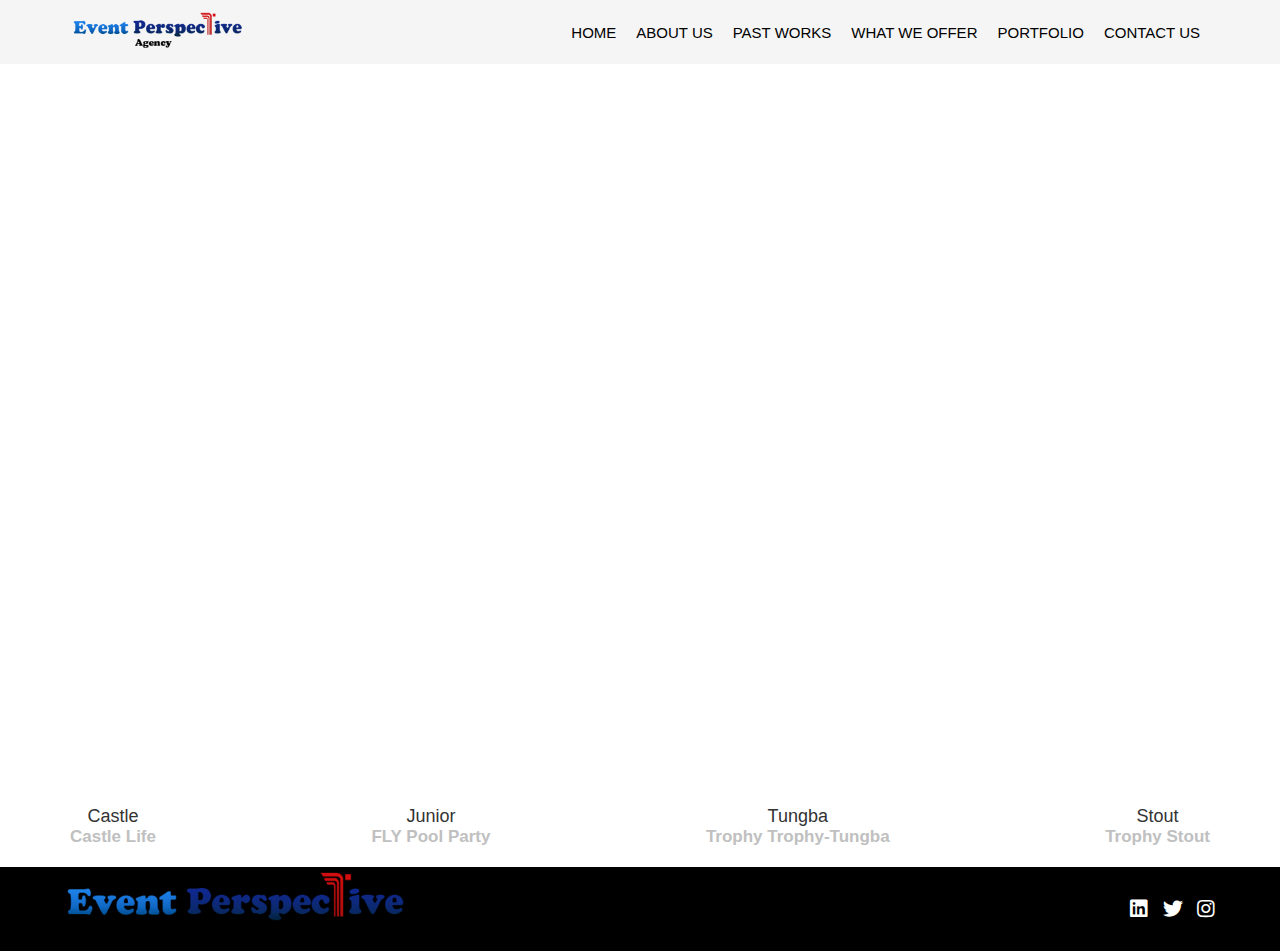
<file: index.html>
<!DOCTYPE html>
<html lang="en">
<head>
    <meta charset="UTF-8">
    <meta name="viewport" content="width=device-width, initial-scale=1.0">
    <title>Home</title>
    <link rel="stylesheet" href="style.css">
    <!-- <link rel="stylesheet" href="https://cdnjs.cloudflare.com/ajax/libs/font-awesome/6.5.1/css/all.min.css" integrity="sha512-DTOQO9RWCH3ppGqcWaEA1BIZOC6xxalwEsw9c2QQeAIftl+Vegovlnee1c9QX4TctnWMn13TZye+giMm8e2LwA==" crossorigin="anonymous" referrerpolicy="no-referrer" /> -->
    <link rel="stylesheet" href="https://cdnjs.cloudflare.com/ajax/libs/font-awesome/5.15.4/css/all.min.css" integrity="sha512-...your-sha-hashes-here..." crossorigin="anonymous" />
</head>
<body>
    <div class="cotainer">

        <div class="navbars">
            <nav>
                <div class="logo">
                    <img src="images/Picture1.png" alt="" height="40">
                </div>
                <div class="nav-links">
                    <ul>
                        <li><a href="index.html">Home</a></li>
                        <li><a href="about-us.html">About Us</a></li>
                        <li><a href="past-works.html">Past Works</a></li>
                        <li><a href="what-we-offer.html">WHAT WE OFFER</a></li>
                        <li><a href="portfolio.html">Portfolio</a></li>
                        <li><a href="contact-us.html">Contact Us</a></li>
                    </ul>
                </div>
            </nav>
        </div>

        <!-- <div class="hero-section">
            <div class="hero-section-text">
                <p>Girl on fire</p>
                <h1>SUPER KOMANDO</h1>
                <button>View work</button>
            </div>
    
            <video autoplay loop  muted>
                <source src="./video/pexels-2022395.mp4" type="">
            </video>
        </div> -->

        <div class="hero-section">
            <div class="video-container">
                <video id="hero-video" autoplay loop muted>
                    <source src="" type="video/mp4">
                    <!-- <source src="./video/TROPHY STOUT CAN 2MIN.mp4" type="video/mp4"> -->
                </video>
            </div>
            <div class="hero-section-text">
                <p id="hero-subtitle"></p>
                <h1 id="hero-title"></h1>
                <!-- <a id="view-work" href=""><i class="fab fa-arrow-right"></i></a>
                <i class="fa-solid fa-arrow-right"></i> -->
            </div>
        </div>
        
        <div class="links-to-videos">
            <div class="video1">
                <a href="" onclick="changeVideo(0); return false;">Castle</a>
                <p class="company-name">Castle Life</p>
            </div>
            <div class="video1">
                <a href="" onclick="changeVideo(1); return false;">Junior</a>
                <p class="company-name">FLY Pool Party</p>
            </div>
            <div class="video1">
                <a href="" onclick="changeVideo(2); return false;">Tungba</a>
                <p class="company-name">Trophy Trophy-Tungba</p>
            </div>
            <div class="video1">
                <a href="" onclick="changeVideo(3); return false;">Stout</a>
                <p class="company-name">Trophy Stout</p>
            </div>
            <!-- <div class="video1">
                <a href="" onclick="changeVideo(4); return false;">Events</a>
                <p class="company-name">Event PERSPECTIVE report</p>
            </div> -->
        </div>
        

        <footer>
            <div class="logo">
                <img src="images/Picture1.png" alt="" height="80">
            </div>

            <div class="socials">
                <a href=""> <i class="fab fa-linkedin"></i></a>
                <a href=""> <i class="fab fa-twitter"></i></a>
                <a href=""> <i class="fab fa-instagram"></i></a>
            </div>
        </footer>

        <script>
            let videoPaths = [
                'https://res.cloudinary.com/dzu08nb5x/video/upload/v1712803546/CASTLE_LITE_VIDEO_u5ax1g.mp4',
                'https://res.cloudinary.com/dzu08nb5x/video/upload/v1712805962/FLYING_FISH_POOL_PARTY_fcldfd.mp4',
                'https://res.cloudinary.com/dzu08nb5x/video/upload/v1712805134/TUGBA_TROPHY_CLIP_teqwap.mp4',
                'https://res.cloudinary.com/dzu08nb5x/video/upload/v1712803582/TROPHY_VIDEO_mpapyp.mp4',
                // 'https://res.cloudinary.com/dzu08nb5x/video/upload/v1712806161/AMAZING_GOLDEN_PENNY_quk7hb.mp4',
                // './video/castle lite .mp4',
                // './video/Flying Fish FLY Pool Party New.mp4',
                // './video/3MINUTES TROPHY-TUNGBA.mp4',
                // './video/TROPHY STOUT CAN 2MIN.mp4',
                // './video/EVENT PERSPECTIVE AMAIZING VIDEO REPORT.mp4',
            ];

            // // let currentVideoIndex = 0;
            // // let videoElement = document.getElementById('hero-video');

            let heroTitle = document.getElementById('hero-title');
            let heroSubTitle = document.getElementById('hero-subtitle');

            // // Function to switch to the next video
            // function switchVideo() {
            //     // Set the video source
            //     videoElement.src = videoPaths[currentVideoIndex];
            //     // Increment video index
            //     currentVideoIndex = (currentVideoIndex + 1) % videoPaths.length;

            //     if (currentVideoIndex == 1) {
            //         heroTitle.innerHTML = 'Castle Life'
            //     }
            //     else if (currentVideoIndex == 2) {
            //         heroTitle.innerHTML = 'Flying Fish Pool Party'
            //     }
            //     else if (currentVideoIndex == 3) {
            //         heroTitle.innerHTML = 'Trophy-Tungba'
            //     }
            //     else if (currentVideoIndex == 4) {
            //         heroTitle.innerHTML = 'Trophy Stout'
            //     }
            //     else {
            //         heroTitle.innerHTML = 'Event report'
            //     }
            // }

            // // Initial call to switchVideo function
            // switchVideo();

            // // Set interval to switch video every 10 seconds (10000 milliseconds)
            // setInterval(switchVideo, 10000);




            var currentVideoIndex = 0;
            var videoElement = document.getElementById('hero-video');
            let viewWork = document.getElementById('view-work');

            function switchAndPlayVideo(index) {
                videoElement.src = videoPaths[index];
                currentVideoIndex = index;
                videoElement.play();
                // if (currentVideoIndex == 0) {
                //     heroSubTitle.innerHTML = 'Castle';
                //     viewWork.href = 'work-one.html'
                //     heroTitle.innerHTML = 'Castle Life'
                // }
                // else if (currentVideoIndex == 1) {
                //     heroSubTitle.innerHTML = 'Flying Fisher';
                //     heroTitle.innerHTML = 'Flying Fish Pool Party'
                //     viewWork.href = 'work-two.html'
                // }
                // else if (currentVideoIndex == 2) {
                //     heroSubTitle.innerHTML = 'Trophy'
                //     heroTitle.innerHTML = 'Trophy-Tungba'
                //     viewWork.href = 'work-three.html'
                // }
                // else if (currentVideoIndex == 3) {
                //     heroSubTitle.innerHTML = 'Trophy Stouts'
                //     heroTitle.innerHTML = 'Trophy Stout'
                //     viewWork.href = 'work-four.html'
                // }
                // else if (currentVideoIndex == 4){
                //     heroSubTitle.innerHTML = 'Event Report'
                //     heroTitle.innerHTML = 'Event report'
                //     viewWork.href = 'work-five.html'
                // }
            }

            // Initial call to switchAndPlayVideo function
            switchAndPlayVideo(currentVideoIndex);

            // Set interval to switch video every 10 seconds (10000 milliseconds)
            setInterval(function() {
                var nextIndex = (currentVideoIndex + 1) % videoPaths.length;
                switchAndPlayVideo(nextIndex);
            }, 10000);

            // Function to change video when a link is clicked
            function changeVideo(index) {
                switchAndPlayVideo(index);
            }
        </script>
</body>
</html>
</file>
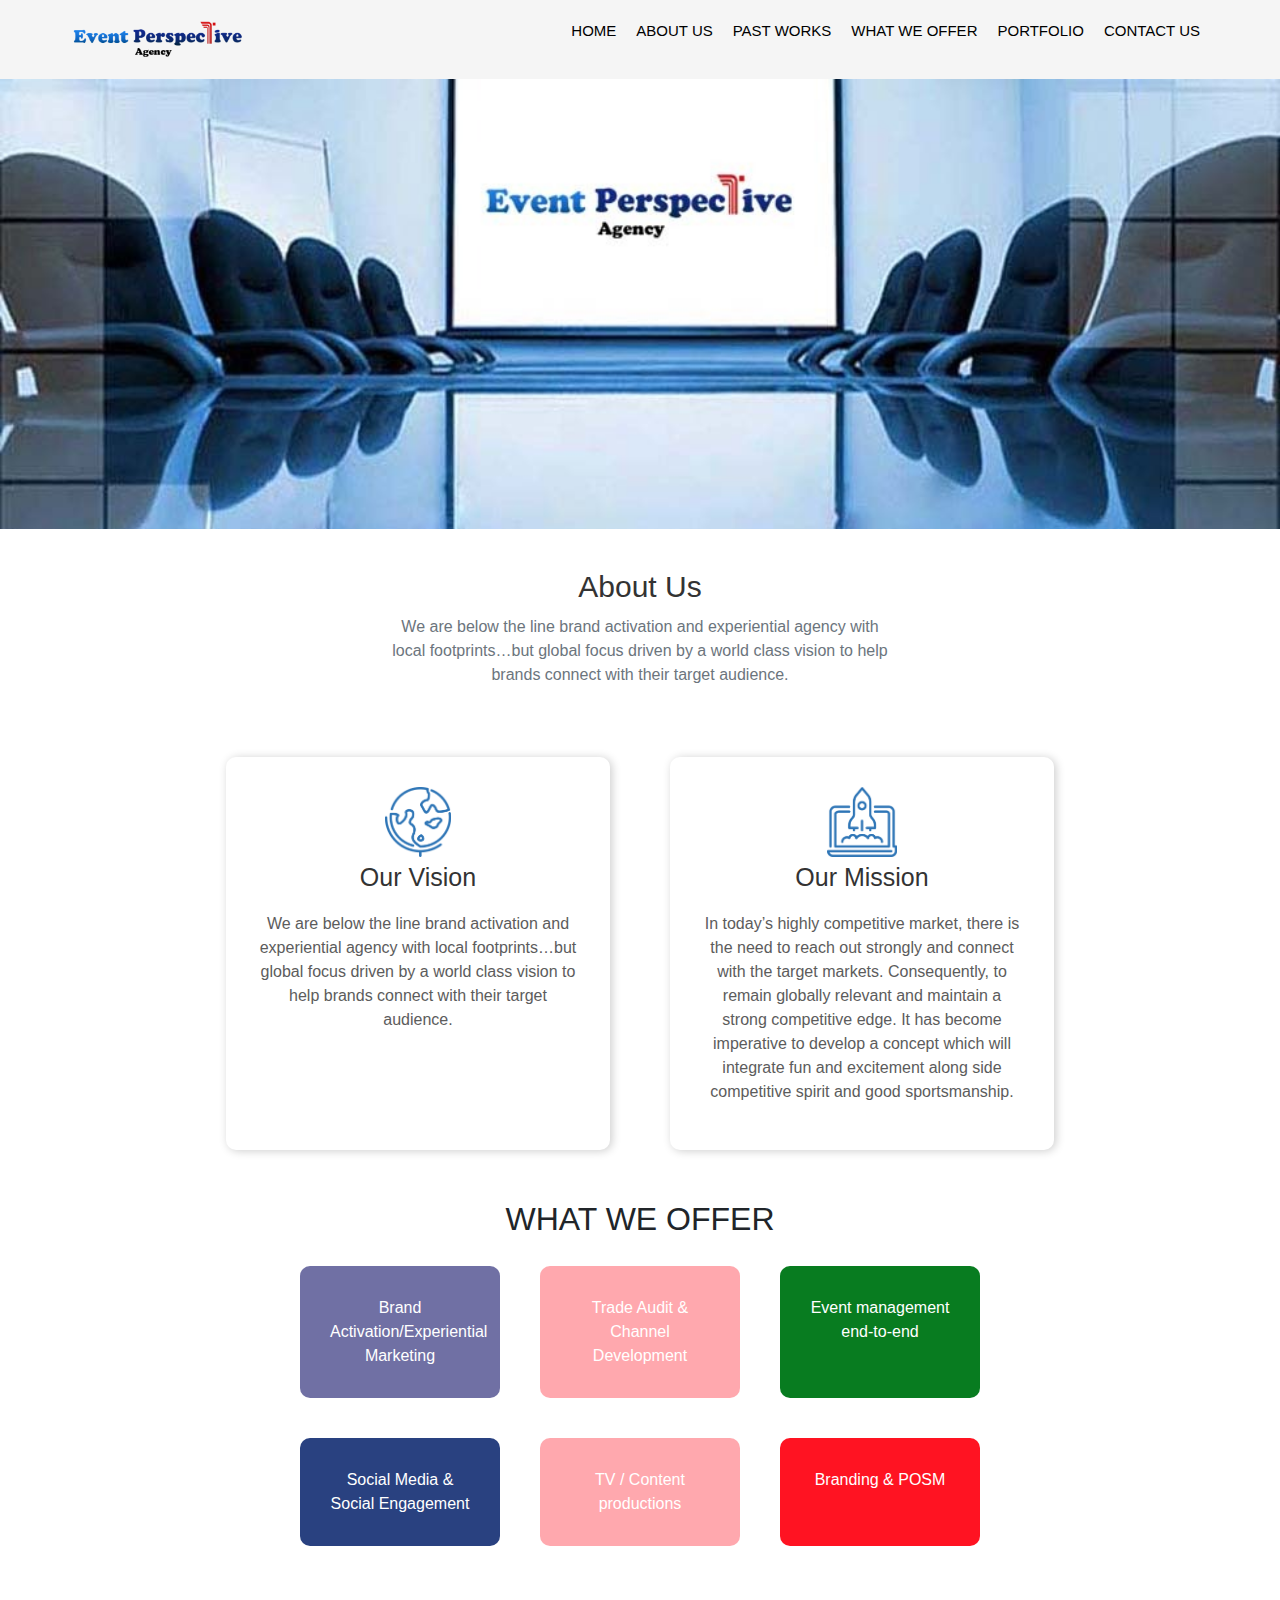
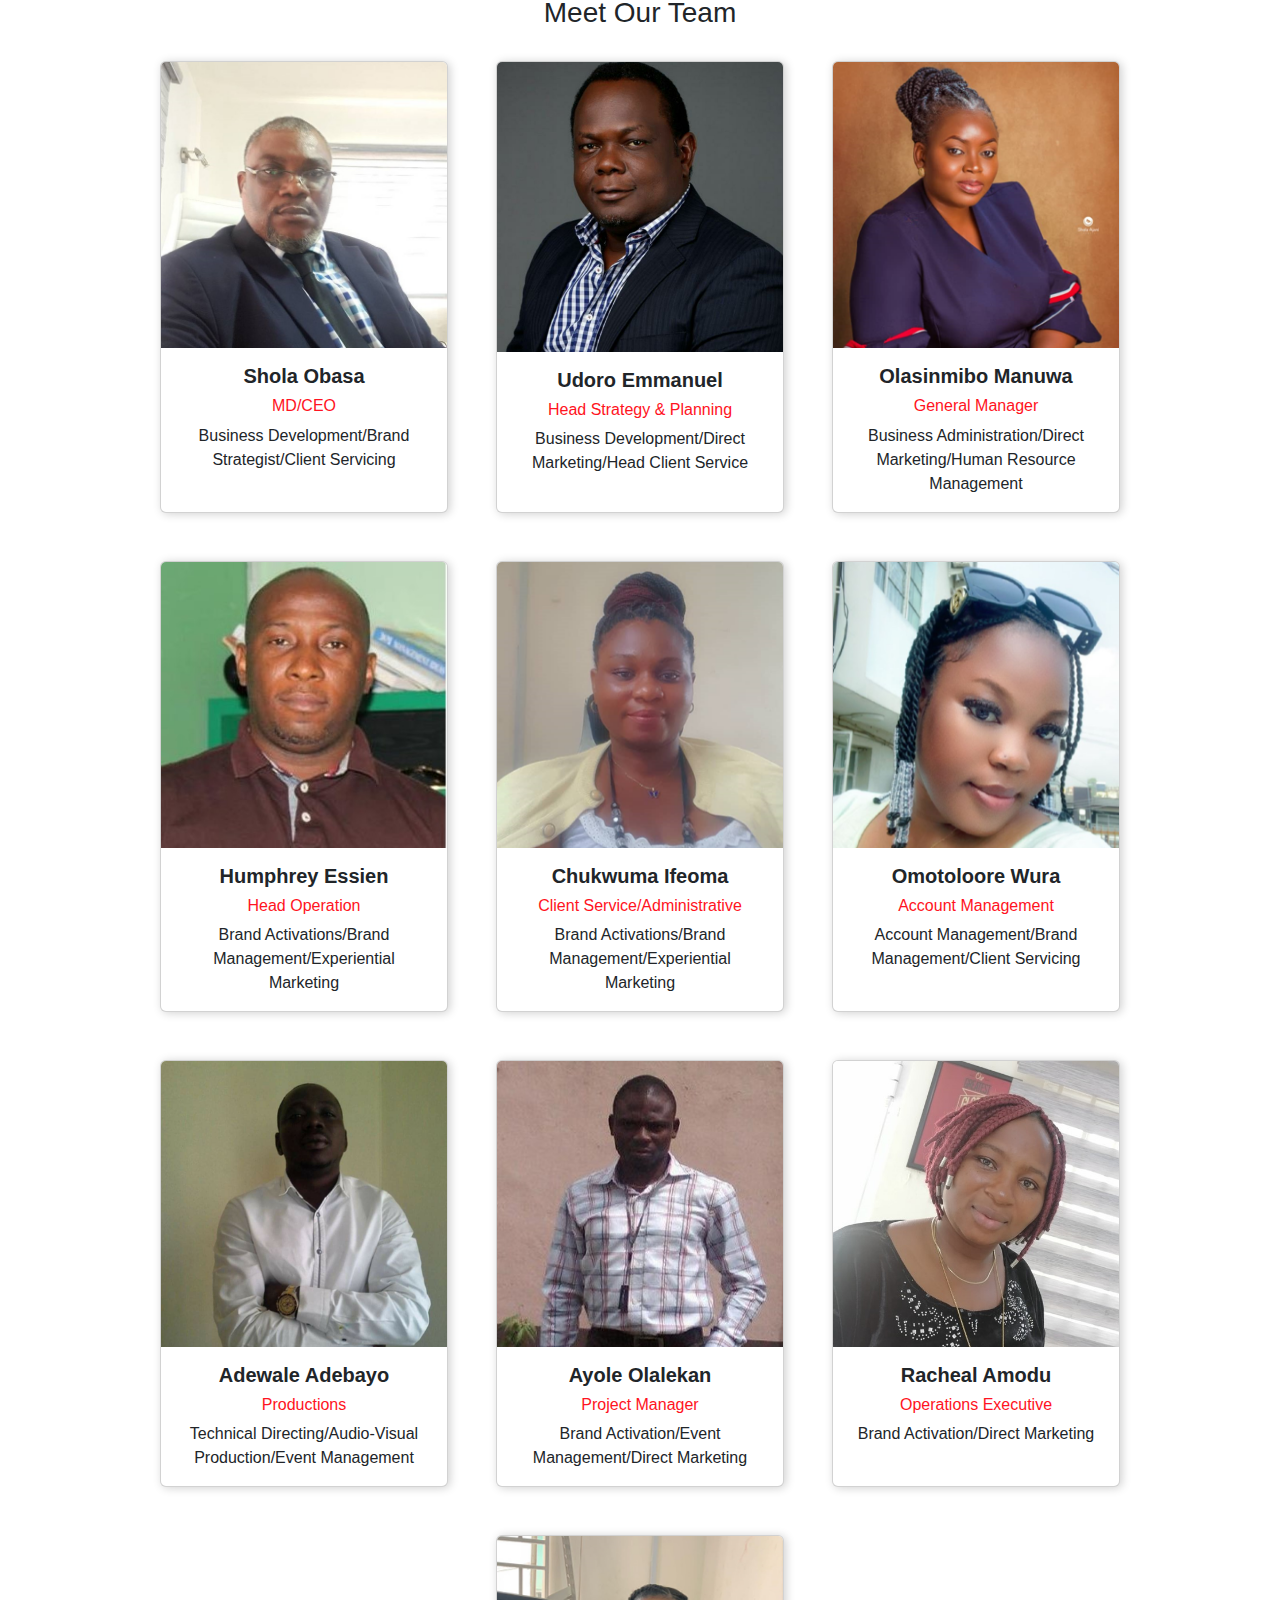
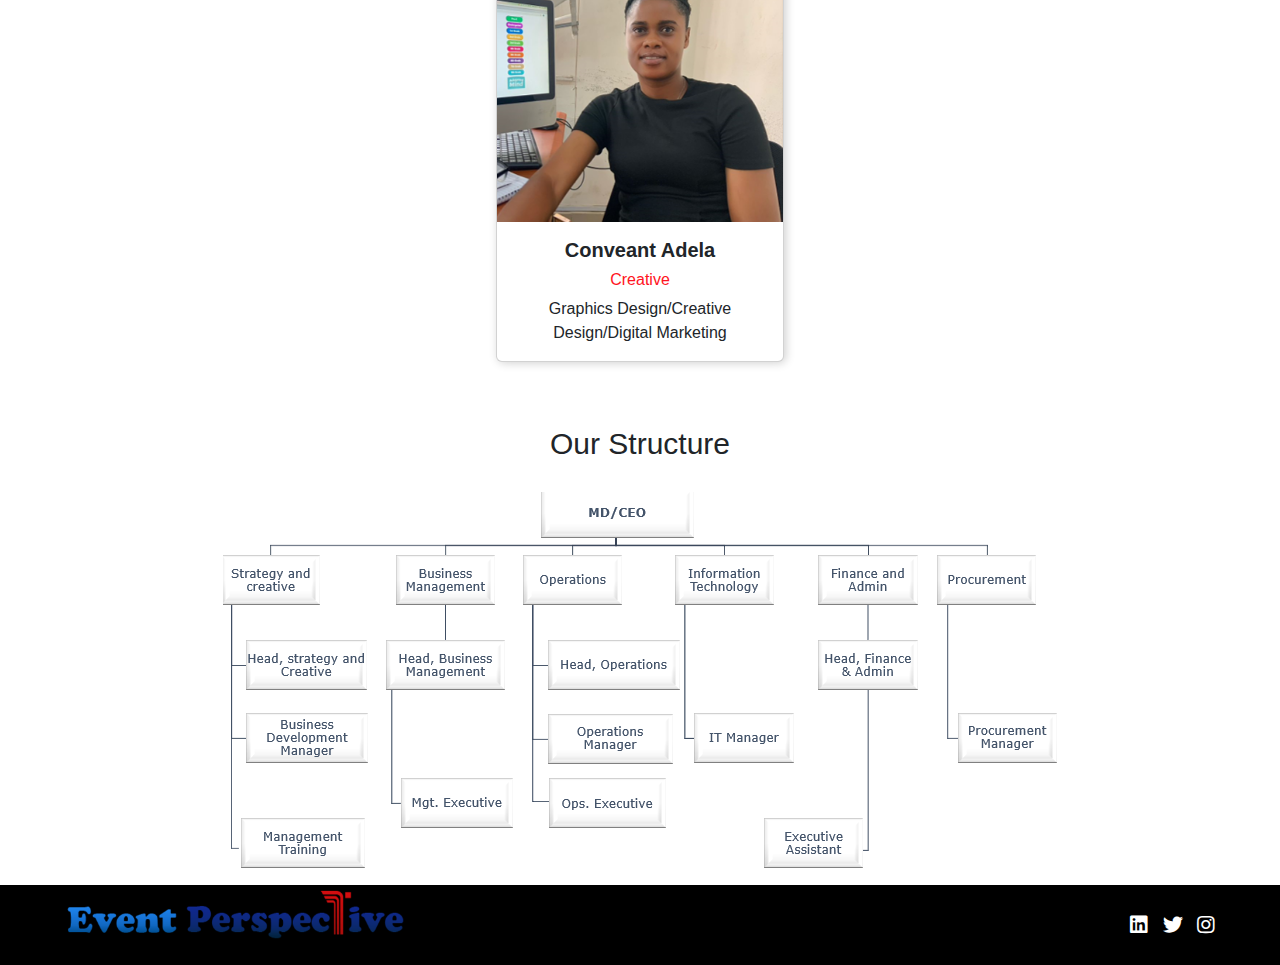
<file: about-us.html>
<!DOCTYPE html>
<html lang="en">
<head>
    <meta charset="UTF-8">
    <meta name="viewport" content="width=device-width, initial-scale=1.0">
    <title>About Us</title>
    <link href="https://cdn.jsdelivr.net/npm/bootstrap@5.3.3/dist/css/bootstrap.min.css" rel="stylesheet" integrity="sha384-QWTKZyjpPEjISv5WaRU9OFeRpok6YctnYmDr5pNlyT2bRjXh0JMhjY6hW+ALEwIH" crossorigin="anonymous">
    <link rel="stylesheet" href="https://cdnjs.cloudflare.com/ajax/libs/font-awesome/5.15.4/css/all.min.css" integrity="sha512-...your-sha-hashes-here..." crossorigin="anonymous" />
    <link rel="stylesheet" href="style.css">
    
</head>
<body>
    <div class="navbars">
        <nav>
            <div class="logo">
                <img src="images/Picture1.png" alt="" height="40">
            </div>
            <div class="nav-links">
                <ul>
                    <li><a href="index.html">Home</a></li>
                    <li><a href="about-us.html">About Us</a></li>
                    <li><a href="past-works.html">Past Works</a></li>
                    <li><a href="what-we-offer.html">WHAT WE OFFER</a></li>
                    <li><a href="portfolio.html">Portfolio</a></li>
                    <li><a href="contact-us.html">Contact Us</a></li>
                </ul>
            </div>
        </nav>
    </div>


    <div class="about-banner"></div>

    <div class="about-us">
        <h2>About Us</h2>
        <p>We are below the line brand activation and experiential agency with local footprints…but global focus driven by a world class vision to help brands connect with their target audience.</p>
    </div>


    <div class="vision-mission-cont">
        <div class="our-vision">
            <img src="images/Picture3.png" alt="" height="70">
            <h3>Our Vision</h3>
            <p>We are below the line brand activation and experiential agency with local footprints…but global focus driven by a world class vision to help brands connect with their target audience.</p>
        </div>
        <div class="our-mission">
            <img src="images/Picture2.png" alt="" height="70">
            <h3>Our Mission</h3>
            <p>In today’s highly competitive market, there is the need to reach out strongly and connect with the target markets. Consequently, to remain globally relevant and maintain a strong competitive edge.
                It has become imperative to develop a concept which will integrate fun and excitement along side competitive spirit and good sportsmanship.</p>
        </div>
    </div>


    <div class="what-we-offer-container">
        <h2>WHAT WE OFFER</h2>
    
        <div class="what-we-offer-cont">
            <div class="what-we-offer">
                <div class="what-we-offer-box box1">Brand Activation/Experiential Marketing</div>
                <div class="what-we-offer-box box2">Trade Audit & Channel Development</div>
                <div class="what-we-offer-box box3">Event management end-to-end</div>
            </div>
            <div class="what-we-offer">
                <div class="what-we-offer-box box4">Social Media & Social Engagement</div>
                <div class="what-we-offer-box box5">TV / Content productions</div>
                <div class="what-we-offer-box box6">Branding & POSM</div>
            </div>
        </div>
    </div>

    <!-- Meet the team -->
    <div class="our-team">
        <h3>Meet Our Team</h3>
        <div class="meet-the-team">
            <div class="container">
                <div class="row justify-content-center">
                    <div class="card m-4 p-0" style="width: 18rem;">
                        <img src="images/md-picture.jpg" class="card-img-top" alt="...">
                        <div class="card-body">
                            <h5 class="card-title">Shola Obasa</h5>
                            <h5 class="role-title">MD/CEO</h5>
                            <p class="card-text">Business Development/Brand Strategist/Client Servicing</p>
                        </div>
                    </div>
                    <div class="card m-4 p-0" style="width: 18rem;">
                        <img src="images/head-strategy-planning.png" class="card-img-top" alt="...">
                        <div class="card-body">
                            <h5 class="card-title">Udoro Emmanuel</h5>
                            <h5 class="role-title">Head Strategy & Planning</h5>
                            <p class="card-text">Business Development/Direct Marketing/Head Client Service</p>
                        </div>
                    </div>
                    <div class="card m-4 p-0" style="width: 18rem;">
                        <img src="images/gm1.png" class="card-img-top" alt="...">
                        <div class="card-body">
                            <h5 class="card-title">Olasinmibo Manuwa</h5>
                            <h5 class="role-title">General Manager</h5>
                            <p class="card-text">Business Administration/Direct Marketing/Human Resource Management</p>
                        </div>
                    </div>
                    <div class="card m-4 p-0" style="width: 18rem;">
                        <img src="images/hof.jpg" class="card-img-top" alt="...">
                        <div class="card-body">
                            <h5 class="card-title">Humphrey Essien</h5>
                            <h5 class="role-title">Head Operation</h5>
                            <p class="card-text">Brand Activations/Brand Management/Experiential Marketing</p>
                        </div>
                    </div>
                    <div class="card m-4 p-0" style="width: 18rem;">
                        <img src="images/admin.png" class="card-img-top" alt="...">
                        <div class="card-body">
                            <h5 class="card-title">Chukwuma Ifeoma</h5>
                            <h5 class="role-title">Client Service/Administrative</h5>
                            <p class="card-text">Brand Activations/Brand Management/Experiential Marketing</p>
                        </div>
                    </div>
                    <div class="card m-4 p-0" style="width: 18rem;">
                        <img src="images/accountant.png" class="card-img-top" alt="...">
                        <div class="card-body">
                            <h5 class="card-title">Omotoloore Wura</h5>
                            <h5 class="role-title">Account Management</h5>
                            <p class="card-text">Account Management/Brand Management/Client Servicing</p>
                        </div>
                    </div>
                    <div class="card m-4 p-0" style="width: 18rem;">
                        <img src="images/production.png" class="card-img-top" alt="...">
                        <div class="card-body">
                            <h5 class="card-title">Adewale Adebayo</h5>
                            <h5 class="role-title">Productions</h5>
                            <p class="card-text">Technical Directing/Audio-Visual Production/Event Management</p>
                        </div>
                    </div>
                    <div class="card m-4 p-0" style="width: 18rem;">
                        <img src="images/project-manager.jpg" class="card-img-top" alt="...">
                        <div class="card-body">
                            <h5 class="card-title">Ayole Olalekan</h5>
                            <h5 class="role-title">Project Manager</h5>
                            <p class="card-text">Brand Activation/Event Management/Direct Marketing</p>
                        </div>
                    </div>
                    <div class="card m-4 p-0" style="width: 18rem;">
                        <img src="images/operations-executive.jpg" class="card-img-top" alt="...">
                        <div class="card-body">
                            <h5 class="card-title">Racheal Amodu</h5>
                            <h5 class="role-title">Operations Executive</h5>
                            <p class="card-text">Brand Activation/Direct Marketing</p>
                        </div>
                    </div>
                    <div class="card m-4 p-0" style="width: 18rem;">
                        <img src="images/creative.png" class="card-img-top" alt="...">
                        <div class="card-body">
                            <h5 class="card-title">Conveant Adela</h5>
                            <h5 class="role-title">Creative</h5>
                            <p class="card-text">Graphics Design/Creative Design/Digital Marketing</p>
                        </div>
                    </div>
                   
                </div>
            </div>
        </div>
    </div>

    <div class="our-structure">
        <h3>Our Structure</h3>
        <img src="images/structure.png" alt="">
    </div>


    <!-- <div class="our-footprint">
        <h3>Our Footprint</h3>
        <img src="images/our-footprint.jpg" alt="">
    </div> -->

    <footer>
        <div class="logo">
            <img src="images/Picture1.png" alt="" height="80">
        </div>

        <div class="socials">
            <a href=""> <i class="fab fa-linkedin"></i></a>
            <a href=""> <i class="fab fa-twitter"></i></a>
            <a href=""> <i class="fab fa-instagram"></i></a>
        </div>
    </footer>


    <script src="https://cdn.jsdelivr.net/npm/bootstrap@5.3.3/dist/js/bootstrap.bundle.min.js" integrity="sha384-YvpcrYf0tY3lHB60NNkmXc5s9fDVZLESaAA55NDzOxhy9GkcIdslK1eN7N6jIeHz" crossorigin="anonymous"></script>
</body>
</html>
</file>
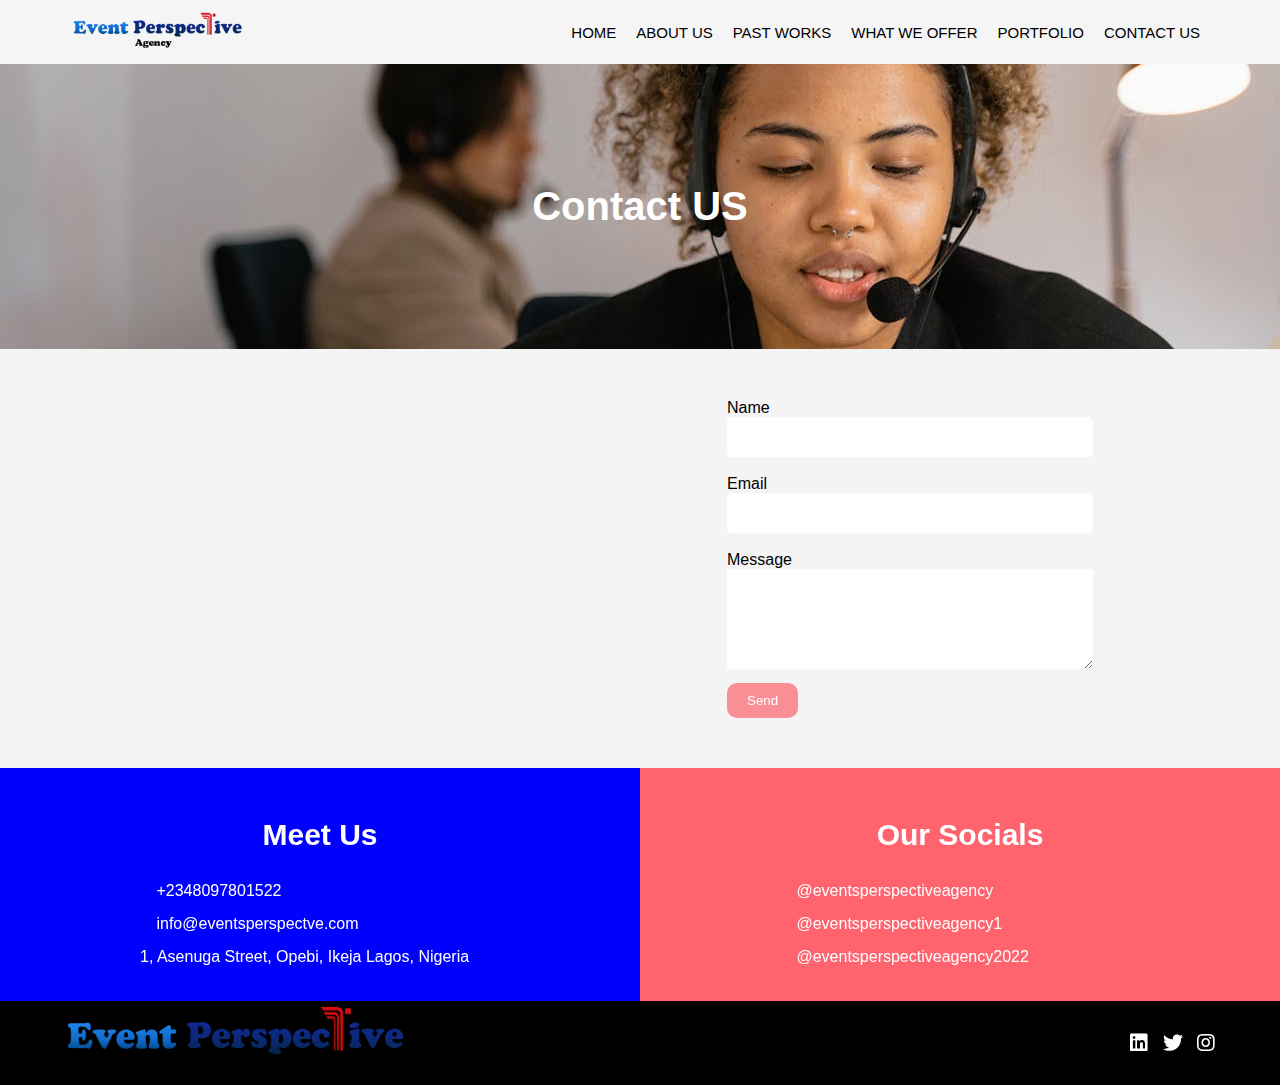
<file: contact-us.html>
<!DOCTYPE html>
<html lang="en">
<head>
    <meta charset="UTF-8">
    <meta name="viewport" content="width=device-width, initial-scale=1.0">
    <title>Home</title>
    <link rel="stylesheet" href="style.css">
    <!-- <link rel="stylesheet" href="https://cdnjs.cloudflare.com/ajax/libs/font-awesome/6.5.1/css/all.min.css" integrity="sha512-DTOQO9RWCH3ppGqcWaEA1BIZOC6xxalwEsw9c2QQeAIftl+Vegovlnee1c9QX4TctnWMn13TZye+giMm8e2LwA==" crossorigin="anonymous" referrerpolicy="no-referrer" /> -->
    <link rel="stylesheet" href="https://cdnjs.cloudflare.com/ajax/libs/font-awesome/5.15.4/css/all.min.css" integrity="sha512-...your-sha-hashes-here..." crossorigin="anonymous" />
    <link rel="stylesheet" href="https://cdnjs.cloudflare.com/ajax/libs/font-awesome/6.5.2/css/all.min.css" integrity="sha512-SnH5WK+bZxgPHs44uWIX+LLJAJ9/2PkPKZ5QiAj6Ta86w+fsb2TkcmfRyVX3pBnMFcV7oQPJkl9QevSCWr3W6A==" crossorigin="anonymous" referrerpolicy="no-referrer" />
</head>
<body>
    <div class="cotainer">

        <div class="navbars">
            <nav>
                <div class="logo">
                    <img src="images/Picture1.png" alt="" height="40">
                </div>
                <div class="nav-links">
                    <ul>
                        <li><a href="index.html">Home</a></li>
                        <li><a href="about-us.html">About Us</a></li>
                        <li><a href="past-works.html">Past Works</a></li>
                        <li><a href="what-we-offer.html">WHAT WE OFFER</a></li>
                        <li><a href="portfolio.html">Portfolio</a></li>
                        <li><a href="contact-us.html">Contact Us</a></li>
                    </ul>
                </div>
            </nav>
        </div>


        <div class="contact-bg">
            <h2>Contact US</h2>
        </div>

        <div class="get-in-touch">
            <div><iframe src="https://www.google.com/maps/embed?pb=!1m18!1m12!1m3!1d3963.430657338746!2d3.357222373650358!3d6.593274922351346!2m3!1f0!2f0!3f0!3m2!1i1024!2i768!4f13.1!3m3!1m2!1s0x103b9240c76af9d9%3A0x9e5be9c2194849d7!2sEvent%20Perspective%20Co.!5e0!3m2!1sen!2sng!4v1712818440484!5m2!1sen!2sng" width="500" height="350" style="border:0;" allowfullscreen="" loading="lazy" referrerpolicy="no-referrer-when-downgrade"></iframe></div>
            <div class="contact-form">
                <form action="" method="post">
                    <div>
                        <label for="">Name</label><br>
                        <input type="text" id="myname">
                    </div><br>
                    <div>
                        <label for="Email">Email</label><br>
                        <input type="email" name="" id="">
                    </div><br>
                    <div>
                        <label for="">Message</label><br>
                        <textarea name="" id="" cols="30" rows="10"></textarea>
                    </div>
                    <button type="submit">Send</button>
                </form>
            </div>
        </div>

        <div class="company-address">
            <div class="meet-us-addresses">
                <h3>Meet Us</h3>
                <div class="meet-us-address-list">
                    <p><a href=""><i class="fa-solid fa-phone"></i> +2348097801522</a></p>
                    <p><a href=""><i class="fa-regular fa-envelope"></i> info@eventsperspectve.com</a></p>
                    <p><a href=""><i class="fa-solid fa-house"></i> 1, Asenuga Street, Opebi, Ikeja Lagos, Nigeria</a></p>
                </div>
            </div>
            <div class="meet-us-socials">
                <h3>Our Socials</h3>
                <div class="meet-us-address-socails">
                    <p><a href=""><i class="fa-brands fa-facebook-f"></i> @eventsperspectiveagency</a></p>
                    <p><a href=""><i class="fa-brands fa-twitter"></i> @eventsperspectiveagency1</a></p>
                    <p><a href=""><i class="fa-brands fa-instagram"></i> @eventsperspectiveagency2022</a></p>
                </div>
            </div>
        </div>

        <!-- <div class="hero-section">
            <div class="hero-section-text">
                <p>Girl on fire</p>
                <h1>SUPER KOMANDO</h1>
                <button>View work</button>
            </div>
    
            <video autoplay loop  muted>
                <source src="./video/pexels-2022395.mp4" type="">
            </video>
        </div> -->
        

        <footer>
            <div class="logo">
                <img src="images/Picture1.png" alt="" height="80">
            </div>

            <div class="socials">
                <a href=""> <i class="fab fa-linkedin"></i></a>
                <a href=""> <i class="fab fa-twitter"></i></a>
                <a href=""> <i class="fab fa-instagram"></i></a>
            </div>
        </footer>
</body>
</html>
</file>
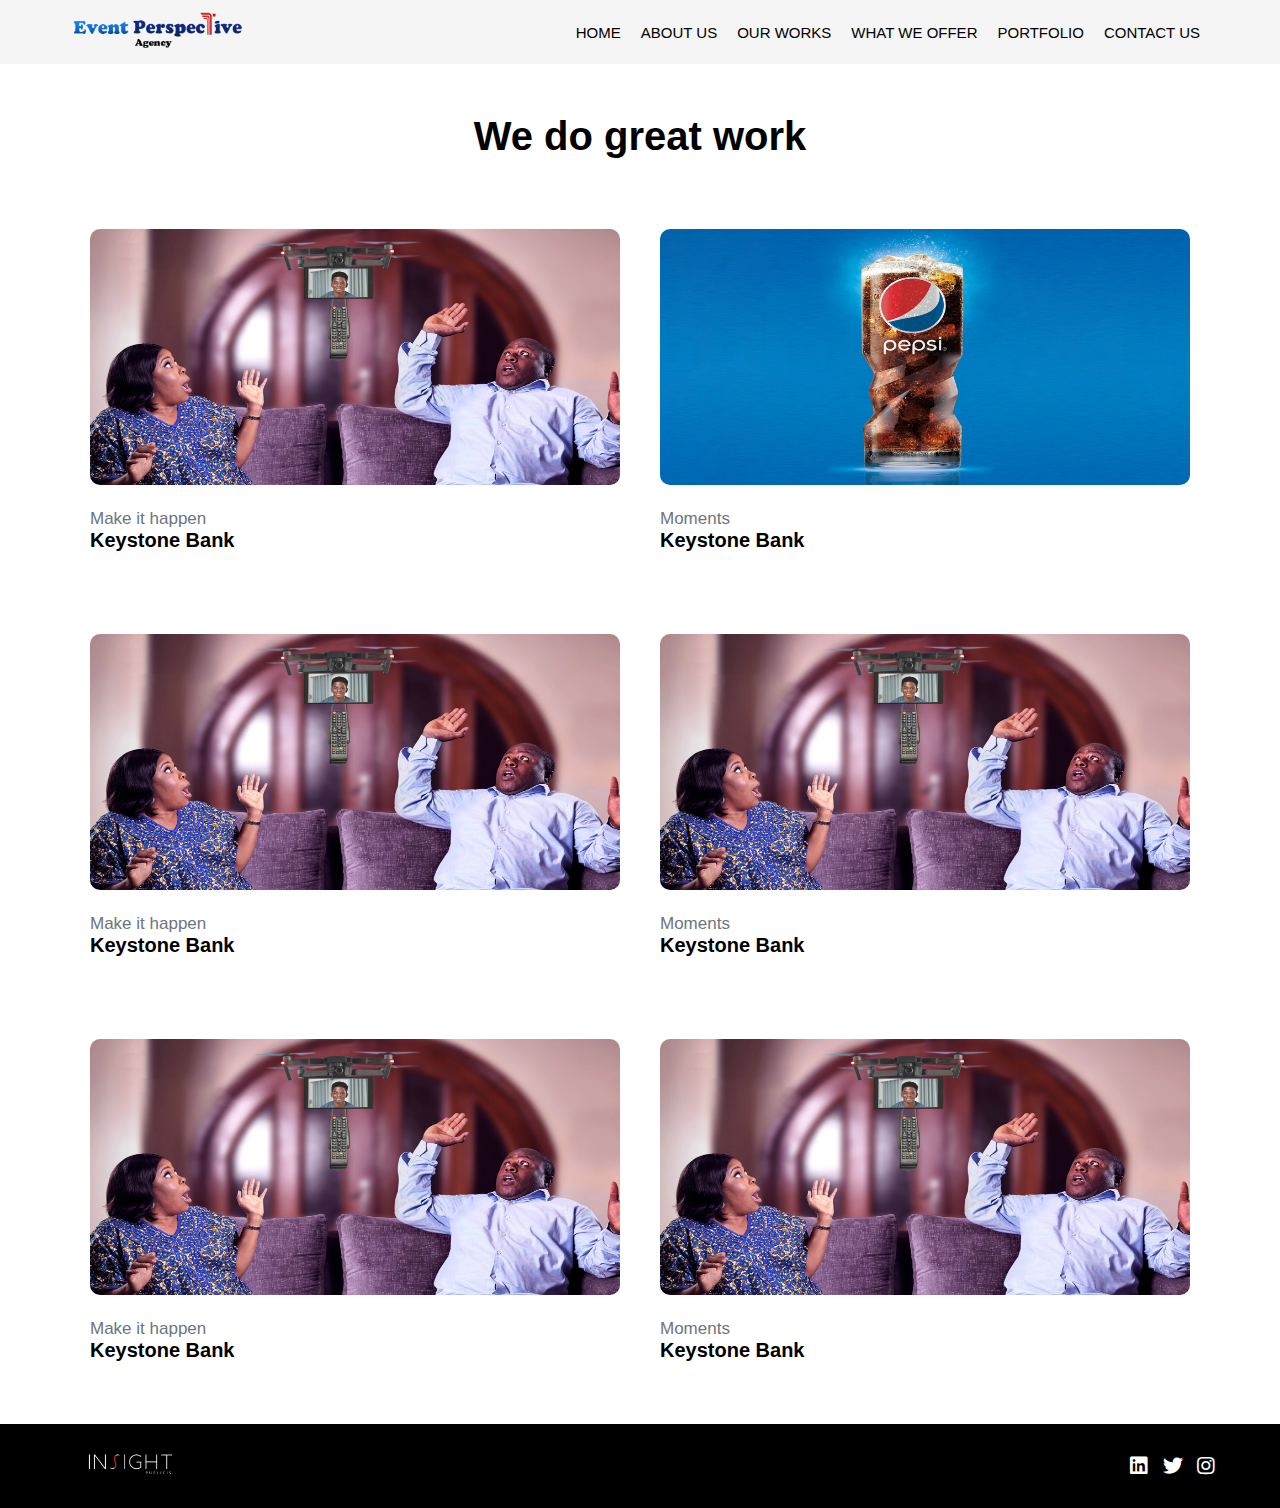
<file: our-works.html>
<!DOCTYPE html>
<html lang="en">
<head>
    <meta charset="UTF-8">
    <meta name="viewport" content="width=device-width, initial-scale=1.0">
    <title>Document</title>
    <link rel="stylesheet" href="style.css">
    <link rel="stylesheet" href="https://cdnjs.cloudflare.com/ajax/libs/font-awesome/5.15.4/css/all.min.css" integrity="sha512-...your-sha-hashes-here..." crossorigin="anonymous" />
</head>
<body>
    <div class="container">
        <div class="navbars">
            <nav>
                <div class="logo">
                    <img src="images/Picture1.png" alt="" height="40">
                </div>
                <div class="nav-links">
                    <ul>
                        <li><a href="index.html">Home</a></li>
                        <li><a href="about-us.html">About Us</a></li>
                        <li><a href="our-works.html">Our Works</a></li>
                        <li><a href="what-we-offer.html">WHAT WE OFFER</a></li>
                        <li><a href="portfolio.html">Portfolio</a></li>
                        <li><a href="contact-us.html">Contact Us</a></li>
                    </ul>
                </div>
            </nav>
        </div>


        <h1 class="we-do-great-work-text">We do great work</h1>

        <div class="we-do-great-works">

            <div class="we-do-great-works1">
                <div class="cont1">
                    <a href="work-one.html">
                        <img src="images/keystone.webp" alt="">
                    </a>
                    <p>Make it happen</p>
                    <h3>Keystone Bank</h3>
                </div>
                <div class="cont1">
                    <img src="images/pepsi.webp" alt="">
                    <p>Moments</p>
                    <h3>Keystone Bank</h3>
                </div>
            </div>
            <div class="we-do-great-works1">
                <div class="cont1">
                    <img src="images/keystone.webp" alt="">
                    <p>Make it happen</p>
                    <h3>Keystone Bank</h3>
                </div>
                <div class="cont1">
                    <img src="images/keystone.webp" alt="">
                    <p>Moments</p>
                    <h3>Keystone Bank</h3>
                </div>
            </div>
            <div class="we-do-great-works1">
                <div class="cont1">
                    <img src="images/keystone.webp" alt="">
                    <p>Make it happen</p>
                    <h3>Keystone Bank</h3>
                </div>
                <div class="cont1">
                    <img src="images/keystone.webp" alt="">
                    <p>Moments</p>
                    <h3>Keystone Bank</h3>
                </div>
            </div>
            
        </div>


        <footer>
            <div class="logo">
                <img src="images/logo (1).png" alt="" height="80">
            </div>

            <div class="socials">
                <a href=""> <i class="fab fa-linkedin"></i></a>
                <a href=""> <i class="fab fa-twitter"></i></a>
                <a href=""> <i class="fab fa-instagram"></i></a>
            </div>
        </footer>
    </div>


</body>
</html>
</file>
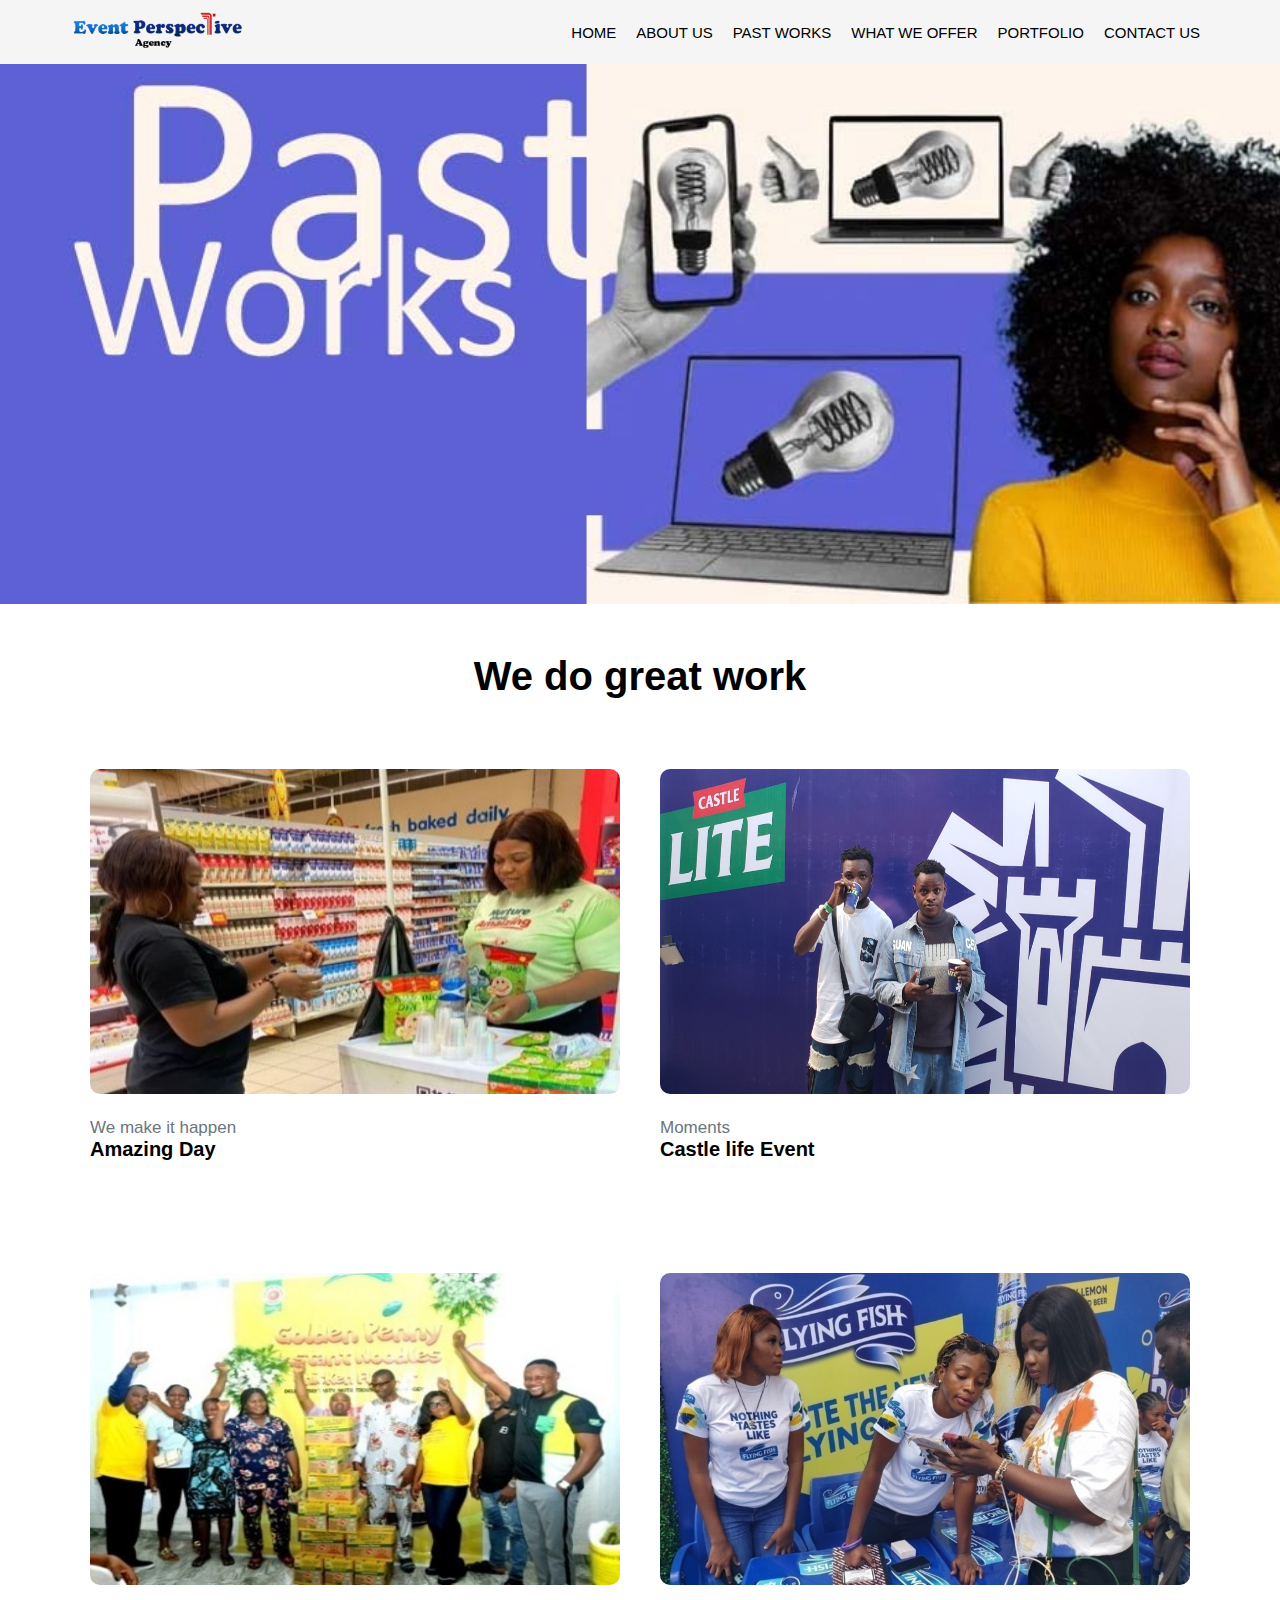
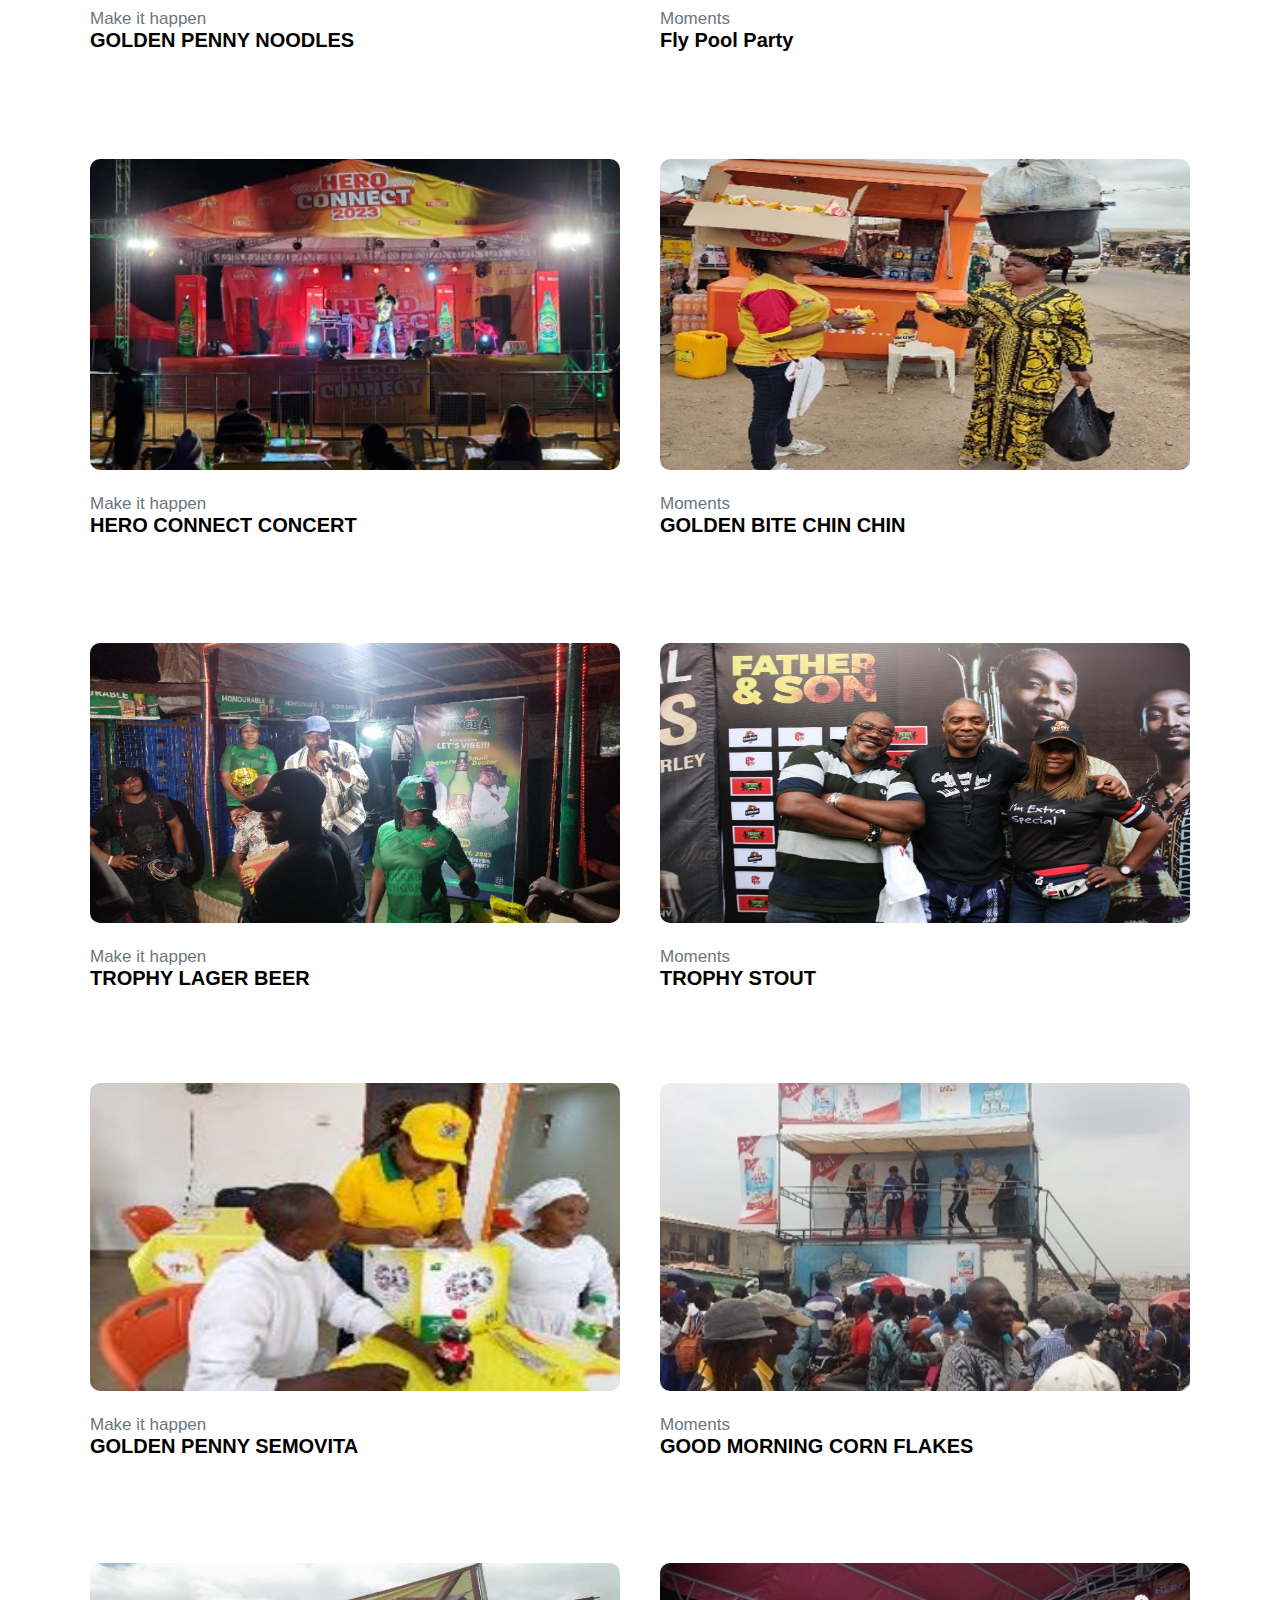
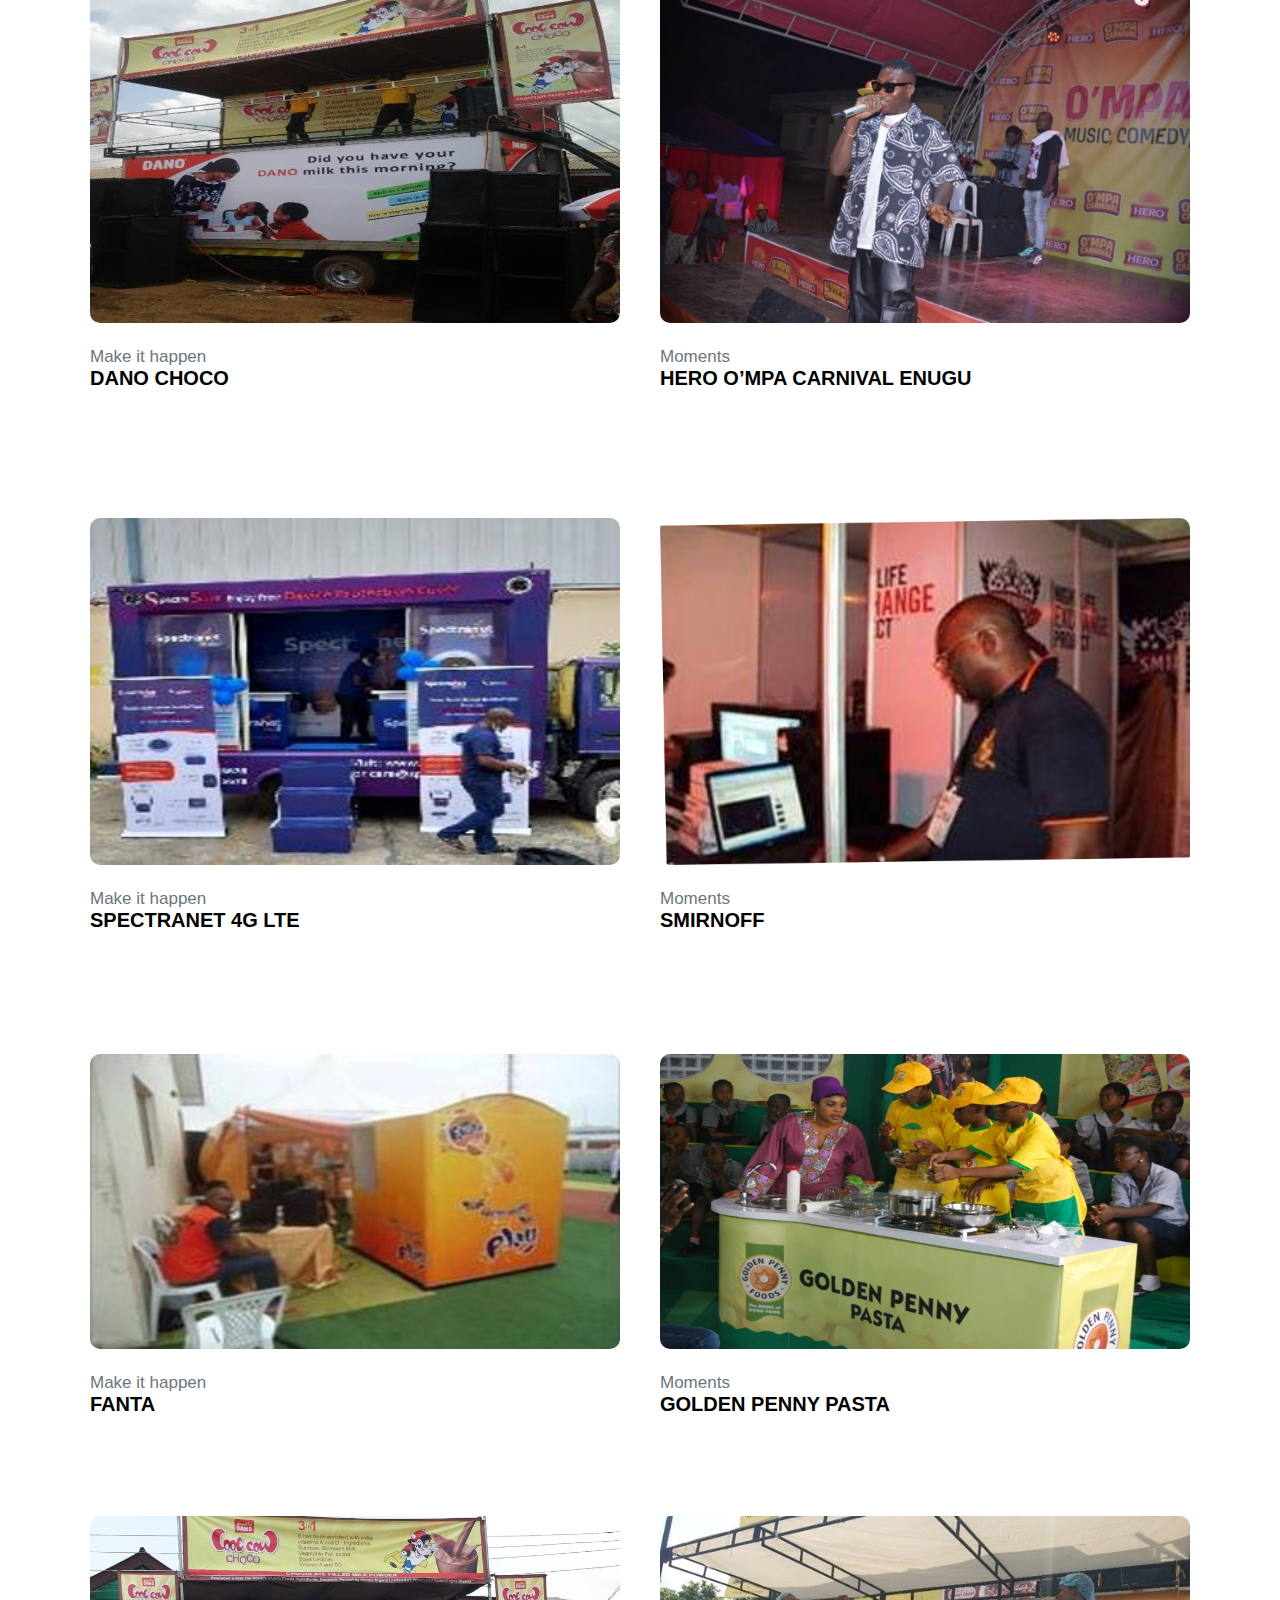
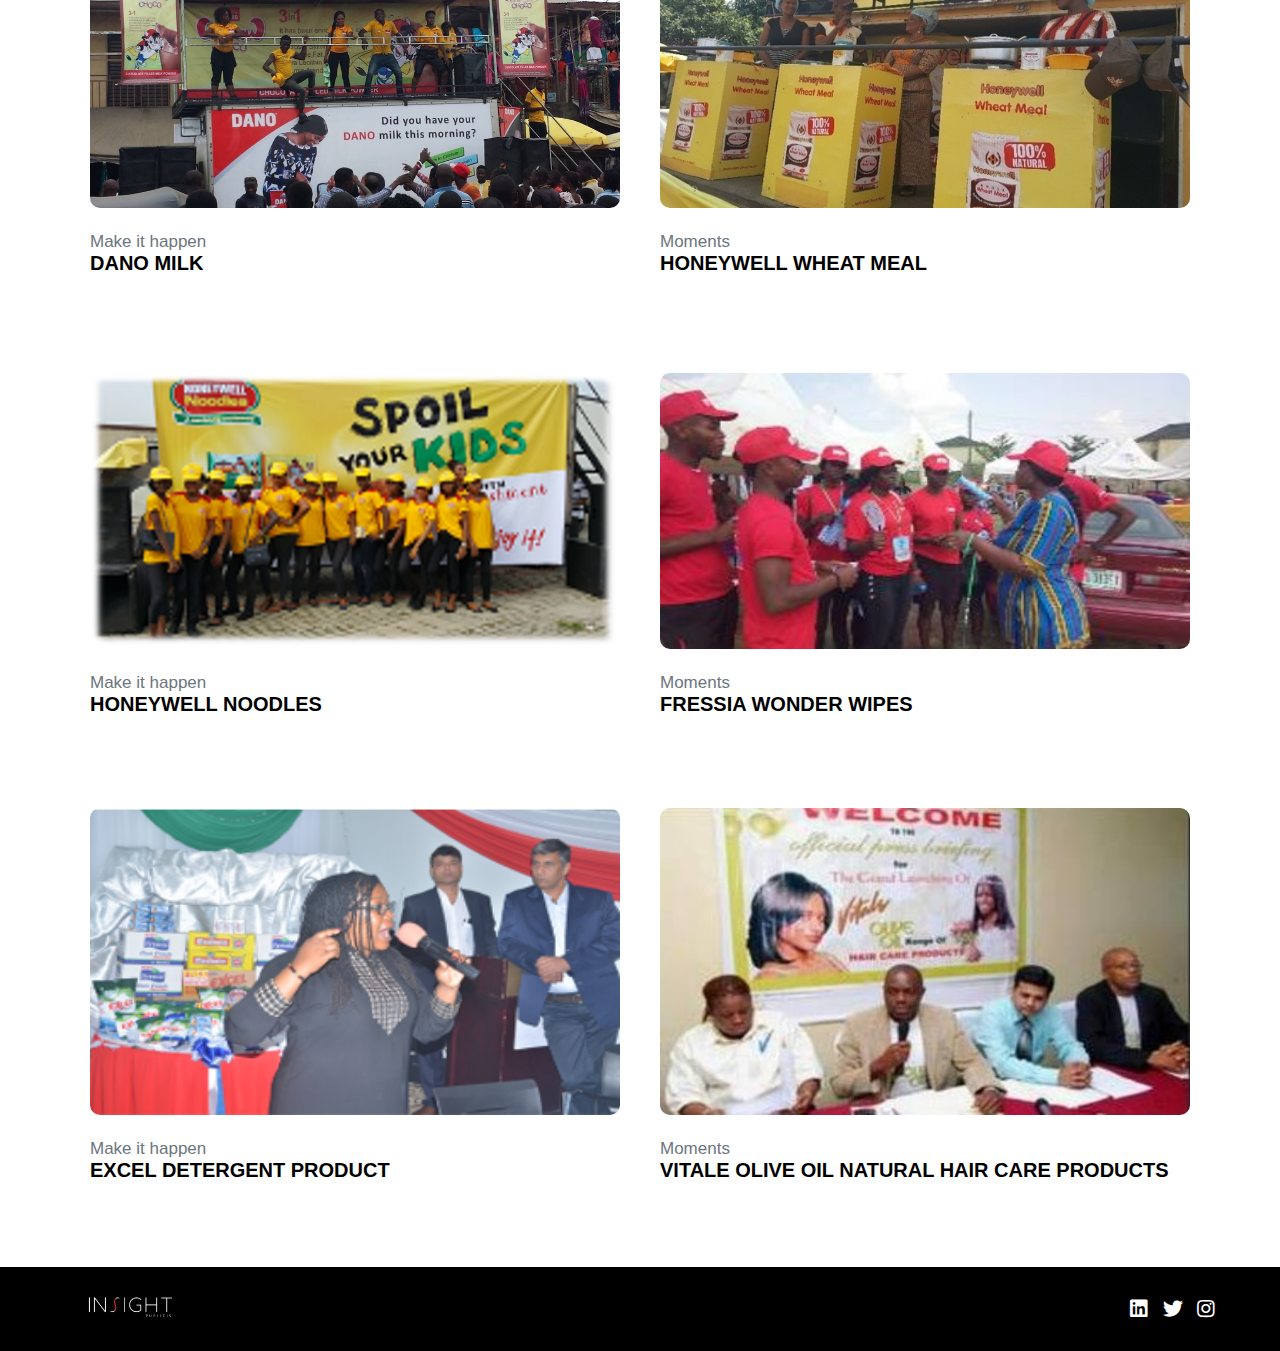
<file: past-works.html>
<!DOCTYPE html>
<html lang="en">
<head>
    <meta charset="UTF-8">
    <meta name="viewport" content="width=device-width, initial-scale=1.0">
    <title>Document</title>
    <link rel="stylesheet" href="style.css">
    <link rel="stylesheet" href="https://cdnjs.cloudflare.com/ajax/libs/font-awesome/5.15.4/css/all.min.css" integrity="sha512-...your-sha-hashes-here..." crossorigin="anonymous" />
</head>
<body>
    <div class="container">
        <div class="navbars">
            <nav>
                <div class="logo">
                    <img src="images/Picture1.png" alt="" height="40">
                </div>
                <div class="nav-links">
                    <ul>
                        <li><a href="index.html">Home</a></li>
                        <li><a href="about-us.html">About Us</a></li>
                        <li><a href="past-works.html">Past Works</a></li>
                        <li><a href="what-we-offer.html">WHAT WE OFFER</a></li>
                        <li><a href="portfolio.html">Portfolio</a></li>
                        <li><a href="contact-us.html">Contact Us</a></li>
                    </ul>
                </div>
            </nav>
        </div>

        <div class="past-works-banner"></div>

        <h1 class="we-do-great-work-text">We do great work</h1>

        <div class="we-do-great-works">

            <div class="we-do-great-works1">
                <div class="cont1">
                    <a href="work-one.html">
                        <img src="images/amazing-day-pic11.jpg" alt="">
                    </a>
                    <p>We make it happen</p>
                    <h3>Amazing Day</h3>
                </div>
                <div class="cont1">
                    <img src="images/castle-life-event-pic1.jpg" alt="">
                    <p>Moments</p>
                    <h3>Castle life Event</h3>
                </div>
            </div>
            <div class="we-do-great-works1">
                <div class="cont1">
                    <img src="images/golden-penny-noodles1.jpg" alt="">
                    <p>Make it happen</p>
                    <h3>GOLDEN PENNY NOODLES</h3>
                </div>
                <div class="cont1">
                    <img src="images/fly-pool-party1.jpg" alt="">
                    <p>Moments</p>
                    <h3>Fly Pool Party</h3>
                </div>
            </div>
            <div class="we-do-great-works1">
                <div class="cont1">
                    <img src="images/hero-connect-concert1.jpg" alt="">
                    <p>Make it happen</p>
                    <h3>HERO CONNECT CONCERT</h3>
                </div>
                <div class="cont1">
                    <img src="images/golden-bit-chinchin1.jpg" alt="">
                    <p>Moments</p>
                    <h3>GOLDEN BITE CHIN CHIN</h3>
                </div>
            </div>
            <div class="we-do-great-works1">
                <div class="cont1">
                    <img src="images/trophy-lager-beer1.jpg" alt="">
                    <p>Make it happen</p>
                    <h3>TROPHY LAGER BEER</h3>
                </div>
                <div class="cont1">
                    <img src="images/trophy-stout1.jpg" alt="">
                    <p>Moments</p>
                    <h3>TROPHY STOUT</h3>
                </div>
            </div>
            <div class="we-do-great-works1">
                <div class="cont1">
                    <img src="images/golden-penny-semovita1.jpg" alt="">
                    <p>Make it happen</p>
                    <h3>GOLDEN PENNY SEMOVITA</h3>
                </div>
                <div class="cont1">
                    <img src="images/golden-morning-flakes1.jpg" alt="">
                    <p>Moments</p>
                    <h3>GOOD MORNING CORN FLAKES</h3>
                </div>
            </div>
            <div class="we-do-great-works1">
                <div class="cont1">
                    <img src="images/dano-choco1.jpg" alt="">
                    <p>Make it happen</p>
                    <h3>DANO CHOCO</h3>
                </div>
                <div class="cont1">
                    <img src="images/hero1.jpg" alt="">
                    <p>Moments</p>
                    <h3>HERO O’MPA CARNIVAL ENUGU</h3>
                </div>
            </div>
            <div class="we-do-great-works1">
                <div class="cont1">
                    <img src="images/spectranet1.jpg" alt="">
                    <p>Make it happen</p>
                    <h3>SPECTRANET 4G LTE</h3>
                </div>
                <div class="cont1">
                    <img src="images/smirnoff1.png" alt="">
                    <p>Moments</p>
                    <h3>SMIRNOFF</h3>
                </div>
            </div>
            <div class="we-do-great-works1">
                <div class="cont1">
                    <img src="images/fanta1.jpg" alt="">
                    <p>Make it happen</p>
                    <h3>FANTA</h3>
                </div>
                <div class="cont1">
                    <img src="images/golden-penny-pasta1.jpg" alt="">
                    <p>Moments</p>
                    <h3>GOLDEN PENNY PASTA</h3>
                </div>
            </div>
            <div class="we-do-great-works1">
                <div class="cont1">
                    <img src="images/dano-milk1.jpg" alt="">
                    <p>Make it happen</p>
                    <h3>DANO MILK</h3>
                </div>
                <div class="cont1">
                    <img src="images/honeywell-wheat-meal1.jpg" alt="">
                    <p>Moments</p>
                    <h3>HONEYWELL WHEAT MEAL</h3>
                </div>
            </div>
            <div class="we-do-great-works1">
                <div class="cont1">
                    <img src="images/honeywell-noodles1.png" alt="">
                    <p>Make it happen</p>
                    <h3>HONEYWELL NOODLES</h3>
                </div>
                <div class="cont1">
                    <img src="images/fressia-wonder-wipes1.jpg" alt="">
                    <p>Moments</p>
                    <h3>FRESSIA WONDER WIPES</h3>
                </div>
            </div>
            <div class="we-do-great-works1">
                <div class="cont1">
                    <img src="images/excel-detergent-product1.png" alt="">
                    <p>Make it happen</p>
                    <h3>EXCEL DETERGENT PRODUCT</h3>
                </div>
                <div class="cont1">
                    <img src="images/vitale-olive-oil-natural-hair1.jpg" alt="">
                    <p>Moments</p>
                    <h3>VITALE OLIVE OIL NATURAL HAIR CARE PRODUCTS</h3>
                </div>
            </div>
            
        </div>


        <footer>
            <div class="logo">
                <img src="images/logo (1).png" alt="" height="80">
            </div>

            <div class="socials">
                <a href=""> <i class="fab fa-linkedin"></i></a>
                <a href=""> <i class="fab fa-twitter"></i></a>
                <a href=""> <i class="fab fa-instagram"></i></a>
            </div>
        </footer>
    </div>


</body>
</html>
</file>
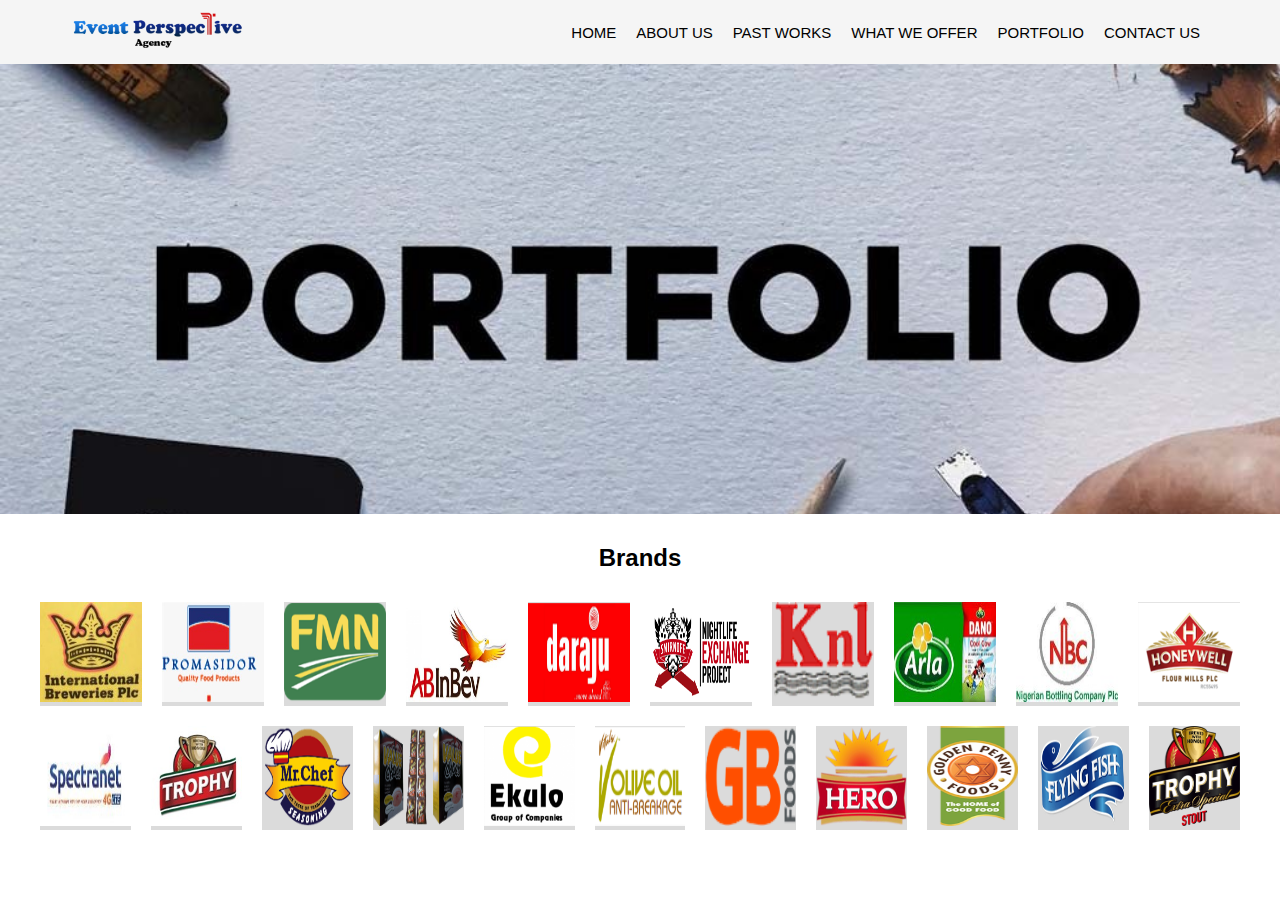
<file: portfolio.html>
<!DOCTYPE html>
<html lang="en">
<head>
    <meta charset="UTF-8">
    <meta name="viewport" content="width=device-width, initial-scale=1.0">
    <title>Our Portfolio</title>
    <link rel="stylesheet" href="style.css">

    <link rel="stylesheet" href="https://cdnjs.cloudflare.com/ajax/libs/font-awesome/5.15.4/css/all.min.css" integrity="sha512-...your-sha-hashes-here..." crossorigin="anonymous" />
</head>
<body>
    <div class="navbars">
        <nav>
            <div class="logo">
                <img src="images/Picture1.png" alt="" height="40">
            </div>
            <div class="nav-links">
                <ul>
                    <li><a href="index.html">Home</a></li>
                    <li><a href="about-us.html">About Us</a></li>
                    <li><a href="past-works.html">Past Works</a></li>
                    <li><a href="what-we-offer.html">WHAT WE OFFER</a></li>
                    <li><a href="portfolio.html">Portfolio</a></li>
                    <li><a href="contact-us.html">Contact Us</a></li>
                </ul>
            </div>
        </nav>
    </div>

    <div class="portfolio-banner">

    </div>

    <!-- <div class="companies">
        <div class="amaing-day">
            <h4>Amazing Day</h4>
            <div class="comp-1">
                <div>
                    <img src="images/amazing-day-pic1.jpg" alt="">
                    <img src="images/amazing-day-pic2.jpg" alt="">
                </div>
                <div>
                    <img src="images/amazing-picture-pic3.jpg" alt="">
                    <img src="images/amazing-picture-pic4.jpg" alt="">
                </div>
            </div>
        </div>
        <div class="amazing-day">
            <h4>Castle Life</h4>
            <div class="comp-1">
                <div>
                    <img src="images/castle-life-event-pic1.jpg" alt="">
                    <img src="images/castle-life-event-pic2.jpg" alt="">
                </div>
                <div>
                    <img src="images/castle-life-event-pic3.jpg" alt="">
                    <img src="images/castle-life-event-pic4.jpg" alt="">
                </div>
            </div>
        </div>
    </div> -->

    <div class="portfolio-cont">
        <h2>Brands</h2>
        <div class="company-images">
            <div class="comp-logos">
                <div class="brand-logo"><img src="images/Picture8.jpg" alt="" height="100"></div>
                <div class="brand-logo"><img src="images/Picture7.jpg" alt="" height="100"></div>
                <div class="brand-logo"><img src="images/Picture9.png" alt="" height="100"></div>
                <div class="brand-logo"><img src="images/Picture10.jpg" alt="" height="100"></div>
                <div class="brand-logo"><img src="images/Picture11.png" alt="" height="100"></div>
                <div class="brand-logo"><img src="images/Picture12.png" alt="" height="100"></div>
                <div class="brand-logo"><img src="images/Picture13.png" alt="" height="100"></div>
                <div class="brand-logo"><img src="images/Picture14.jpg" alt="" height="100"></div>
                <div class="brand-logo"><img src="images/Picture15.jpg" alt="" height="100"></div>
                <div class="brand-logo"><img src="images/Picture16.png" alt="" height="100"></div>
            </div>
            <div class="comp-logos">
                <div class="brand-logo"><img src="images/Picture17.jpg" alt="" height="100"></div>
                <div class="brand-logo"><img src="images/Picture18.jpg" alt="" height="100"></div>
                <div class="brand-logo"><img src="images/Picture19.png" alt="" height="100"></div>
                <div class="brand-logo"><img src="images/Picture20.png" alt="" height="100"></div>
                <div class="brand-logo"><img src="images/Picture21.png" alt="" height="100"></div>
                <div class="brand-logo"><img src="images/Picture22.png" alt="" height="100"></div>
                <div class="brand-logo"><img src="images/Picture23.png" alt="" height="100"></div>
                <div class="brand-logo"><img src="images/Picture24.png" alt="" height="100"></div>
                <div class="brand-logo"><img src="images/Picture25.png" alt="" height="100"></div>
                <div class="brand-logo"><img src="images/Picture26.png" alt="" height="100"></div>
                <div class="brand-logo"><img src="images/Picture27.png" alt="" height="100"></div>
            </div>
            <!-- <img src="images/comapanies.png" alt="" > -->
        </div>

        <div class="our-projects-excecutions">
            <!-- <h3>our-projects-excecutions</h3> -->
        </div>
    </div>
</body>
</html>
</file>
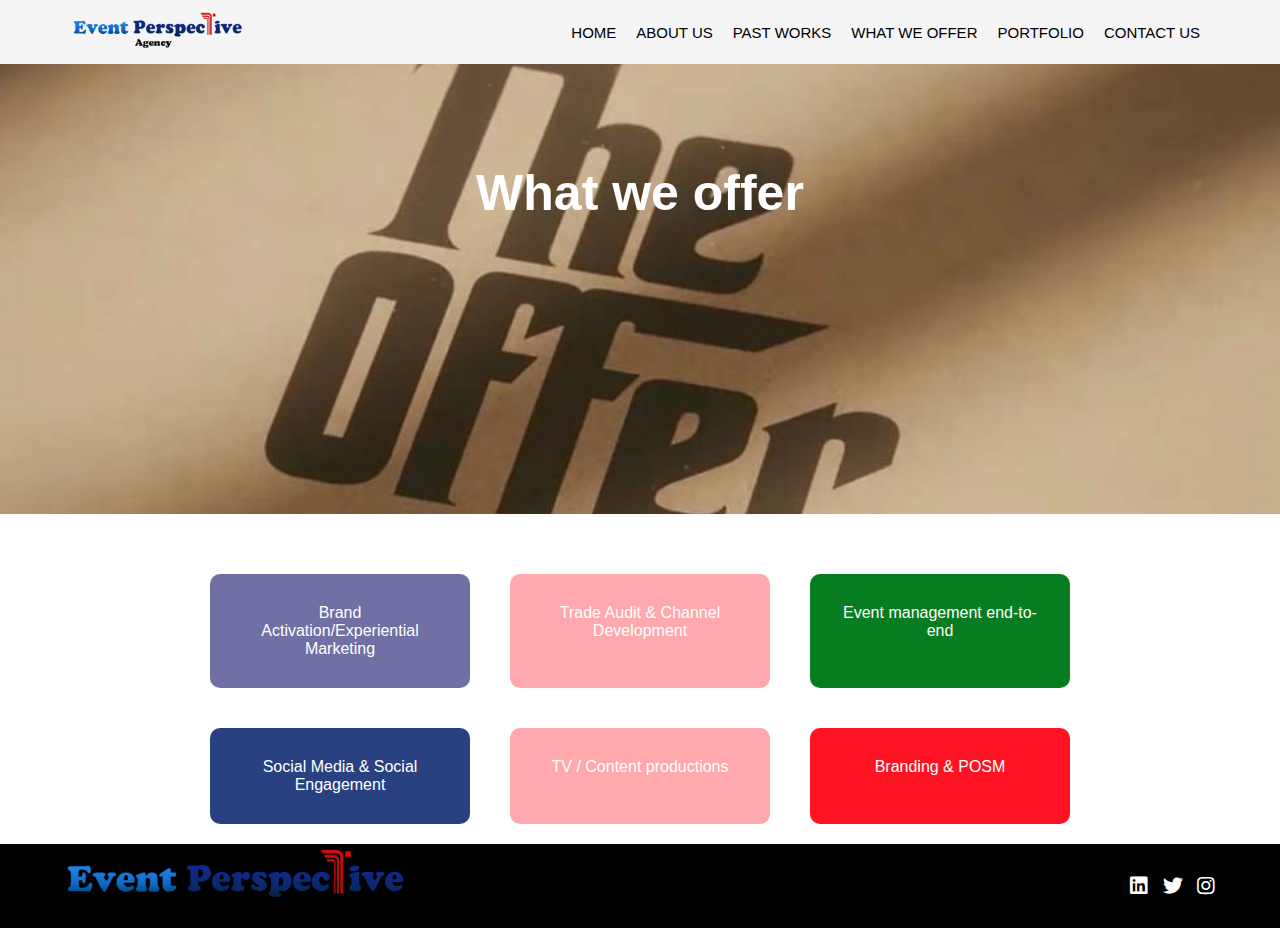
<file: what-we-offer.html>
<!DOCTYPE html>
<html lang="en">
<head>
    <meta charset="UTF-8">
    <meta name="viewport" content="width=device-width, initial-scale=1.0">
    <title>What we offer</title>
    <link rel="stylesheet" href="style.css">
    <link rel="stylesheet" href="https://cdnjs.cloudflare.com/ajax/libs/font-awesome/5.15.4/css/all.min.css" integrity="sha512-...your-sha-hashes-here..." crossorigin="anonymous" />
</head>
<body>
    <div class="navbars">
        <nav>
            <div class="logo">
                <img src="images/Picture1.png" alt="" height="40">
            </div>
            <div class="nav-links">
                <ul>
                    <li><a href="index.html">Home</a></li>
                    <li><a href="about-us.html">About Us</a></li>
                    <li><a href="past-works.html">Past Works</a></li>
                    <li><a href="what-we-offer.html">WHAT WE OFFER</a></li>
                    <li><a href="portfolio.html">Portfolio</a></li>
                    <li><a href="contact-us.html">Contact Us</a></li>
                </ul>
            </div>
        </nav>
    </div>


    <div class="what-we-offer-banner">
        <h1 class="what-we-offer-text">What we offer</h1>
    </div>

    <div class="what-we-offer-cont">
        <div class="what-we-offer">
            <div class="what-we-offer-box box1">Brand Activation/Experiential Marketing</div>
            <div class="what-we-offer-box box2">Trade Audit & Channel Development</div>
            <div class="what-we-offer-box box3">Event management end-to-end</div>
        </div>
        <div class="what-we-offer">
            <div class="what-we-offer-box box4">Social Media & Social Engagement</div>
            <div class="what-we-offer-box box5">TV / Content productions</div>
            <div class="what-we-offer-box box6">Branding & POSM</div>
        </div>
    </div>

    <footer>
        <div class="logo">
            <img src="images/Picture1.png" alt="" height="80">
        </div>

        <div class="socials">
            <a href=""> <i class="fab fa-linkedin"></i></a>
            <a href=""> <i class="fab fa-twitter"></i></a>
            <a href=""> <i class="fab fa-instagram"></i></a>
        </div>
    </footer>
</body>
</html>
</file>
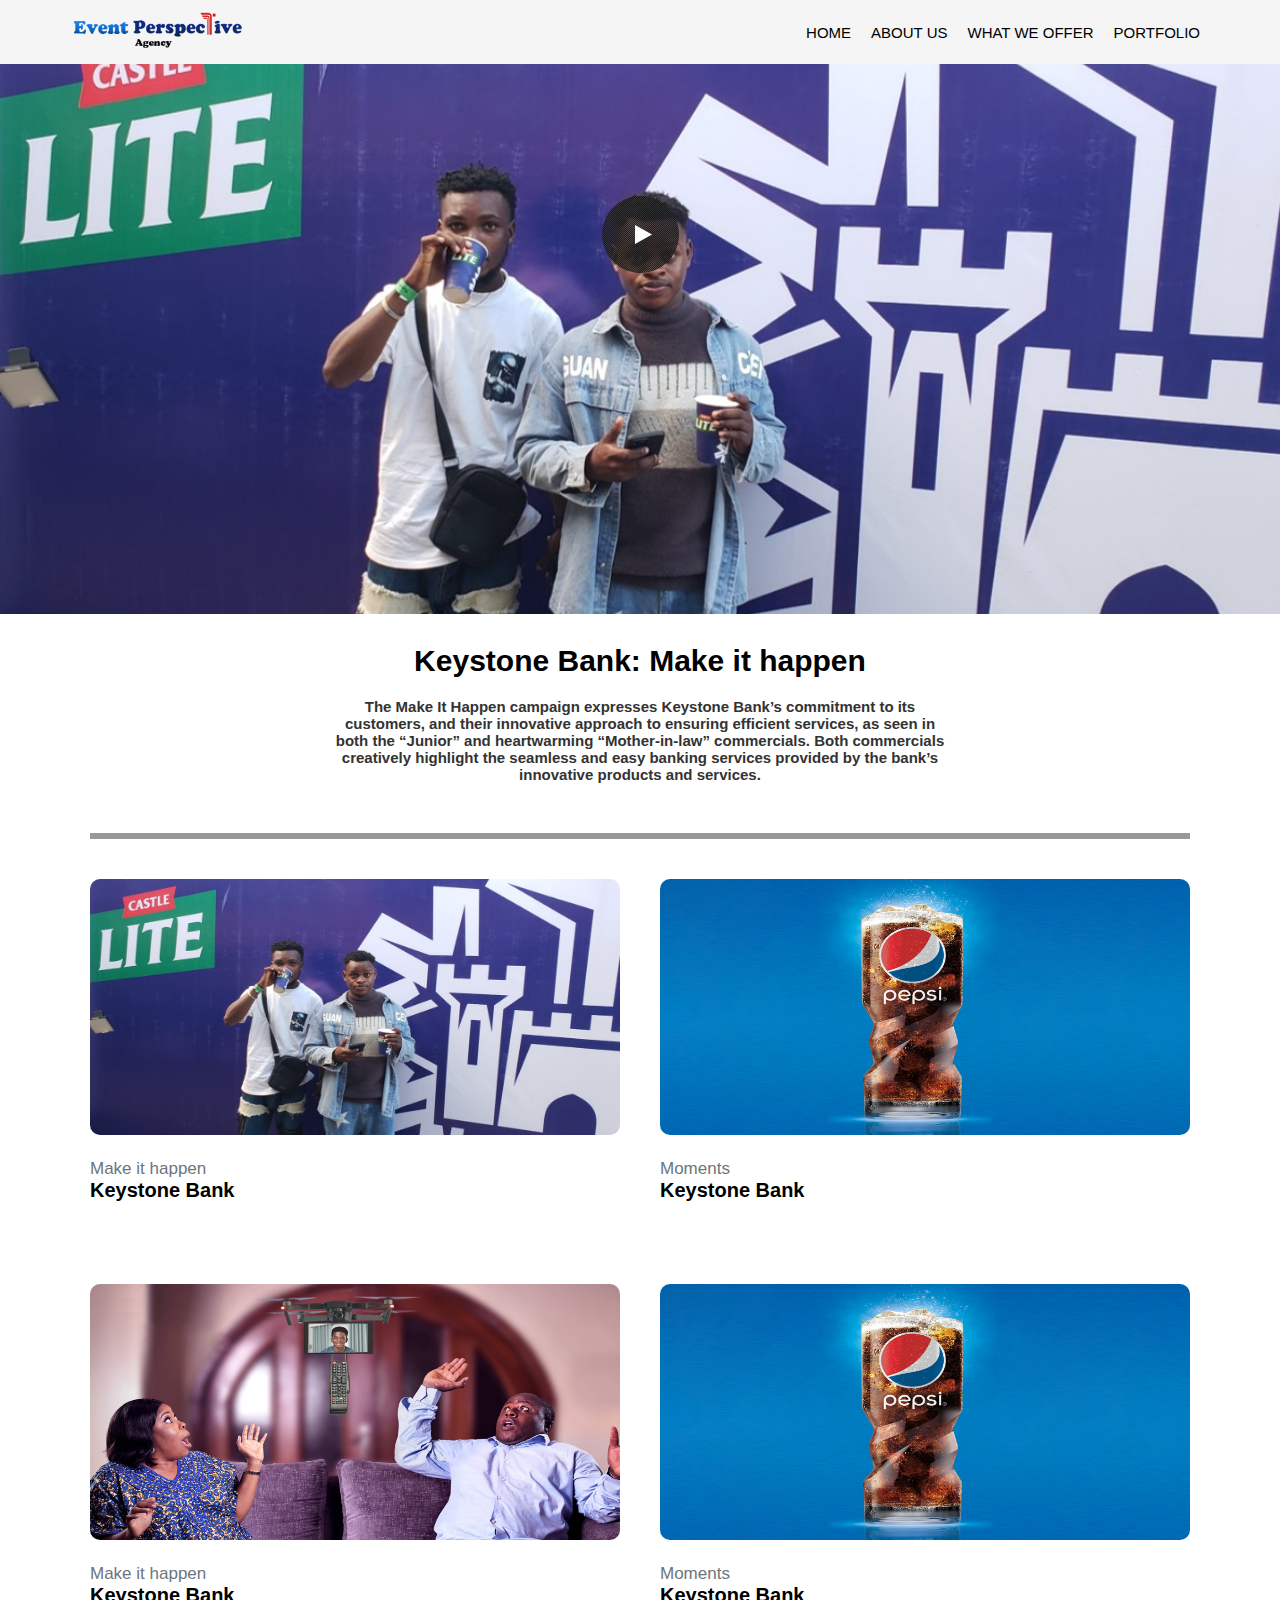
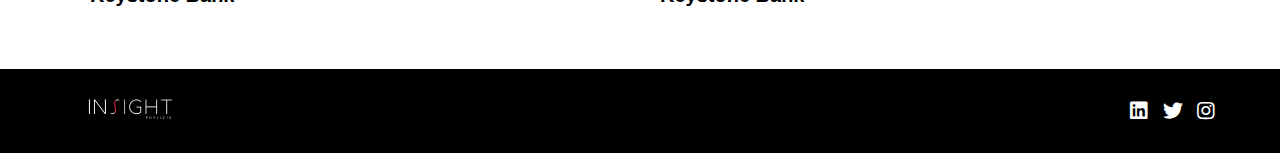
<file: work-five.html>
<!DOCTYPE html>
<html lang="en">
<head>
    <meta charset="UTF-8">
    <meta name="viewport" content="width=device-width, initial-scale=1.0">
    <title>Document</title>
    <link rel="stylesheet" href="style.css">
    <link rel="stylesheet" href="https://cdnjs.cloudflare.com/ajax/libs/font-awesome/5.15.4/css/all.min.css" integrity="sha512-...your-sha-hashes-here..." crossorigin="anonymous" />
</head>
<body>
    <div class="navbars">
        <div class="navbar">
            <nav>
                <div class="logo">
                    <img src="images/Picture1.png" alt="" height="40">
                </div>
                <div class="nav-links">
                    <ul>
                        <li><a href="index.html">Home</a></li>
                        <li><a href="about-us.html">About Us</a></li>
                        <!-- <li><a href="our-works.html">Our Works</a></li> -->
                        <li><a href="what-we-offer.html">WHAT WE OFFER</a></li>
                        <li><a href="portfolio.html">Portfolio</a></li>
                    </ul>
                </div>
            </nav>
        </div>
        </nav>
    </div>

    <div class="work-five-hero-section">
        <div class="play-btn">
            <a href=""><img src="images/play-cmd.webp" alt=""></a>
        </div>
    </div>

    <div class="work-one-text">
        <h2>Keystone Bank: Make it happen</h2>
        <p>The Make It Happen campaign expresses Keystone Bank’s commitment to its customers, and their innovative approach to ensuring efficient services, as seen in both the “Junior” and heartwarming “Mother-in-law” commercials. Both commercials creatively highlight the seamless and easy banking services provided by the bank’s innovative products and services.   </p>
    </div>


    <div class="divider">

    </div>


    <div class="we-do-great-works1">
        <div class="cont1">
            <a href="work-one.html">
                <img src="images/castle-life.jpg" alt="">
            </a>
            <p>Make it happen</p>
            <h3>Keystone Bank</h3>
        </div>
        <div class="cont1">
            <img src="images/pepsi.webp" alt="">
            <p>Moments</p>
            <h3>Keystone Bank</h3>
        </div>
    </div>
    <div class="we-do-great-works1">
        <div class="cont1">
            <a href="work-one.html">
                <img src="images/keystone.webp" alt="">
            </a>
            <p>Make it happen</p>
            <h3>Keystone Bank</h3>
        </div>
        <div class="cont1">
            <img src="images/pepsi.webp" alt="">
            <p>Moments</p>
            <h3>Keystone Bank</h3>
        </div>
    </div>


    <footer>
        <div class="logo">
            <img src="images/logo (1).png" alt="" height="80">
        </div>

        <div class="socials">
            <a href=""> <i class="fab fa-linkedin"></i></a>
            <a href=""> <i class="fab fa-twitter"></i></a>
            <a href=""> <i class="fab fa-instagram"></i></a>
        </div>
    </footer>

</body>
</html>
</file>
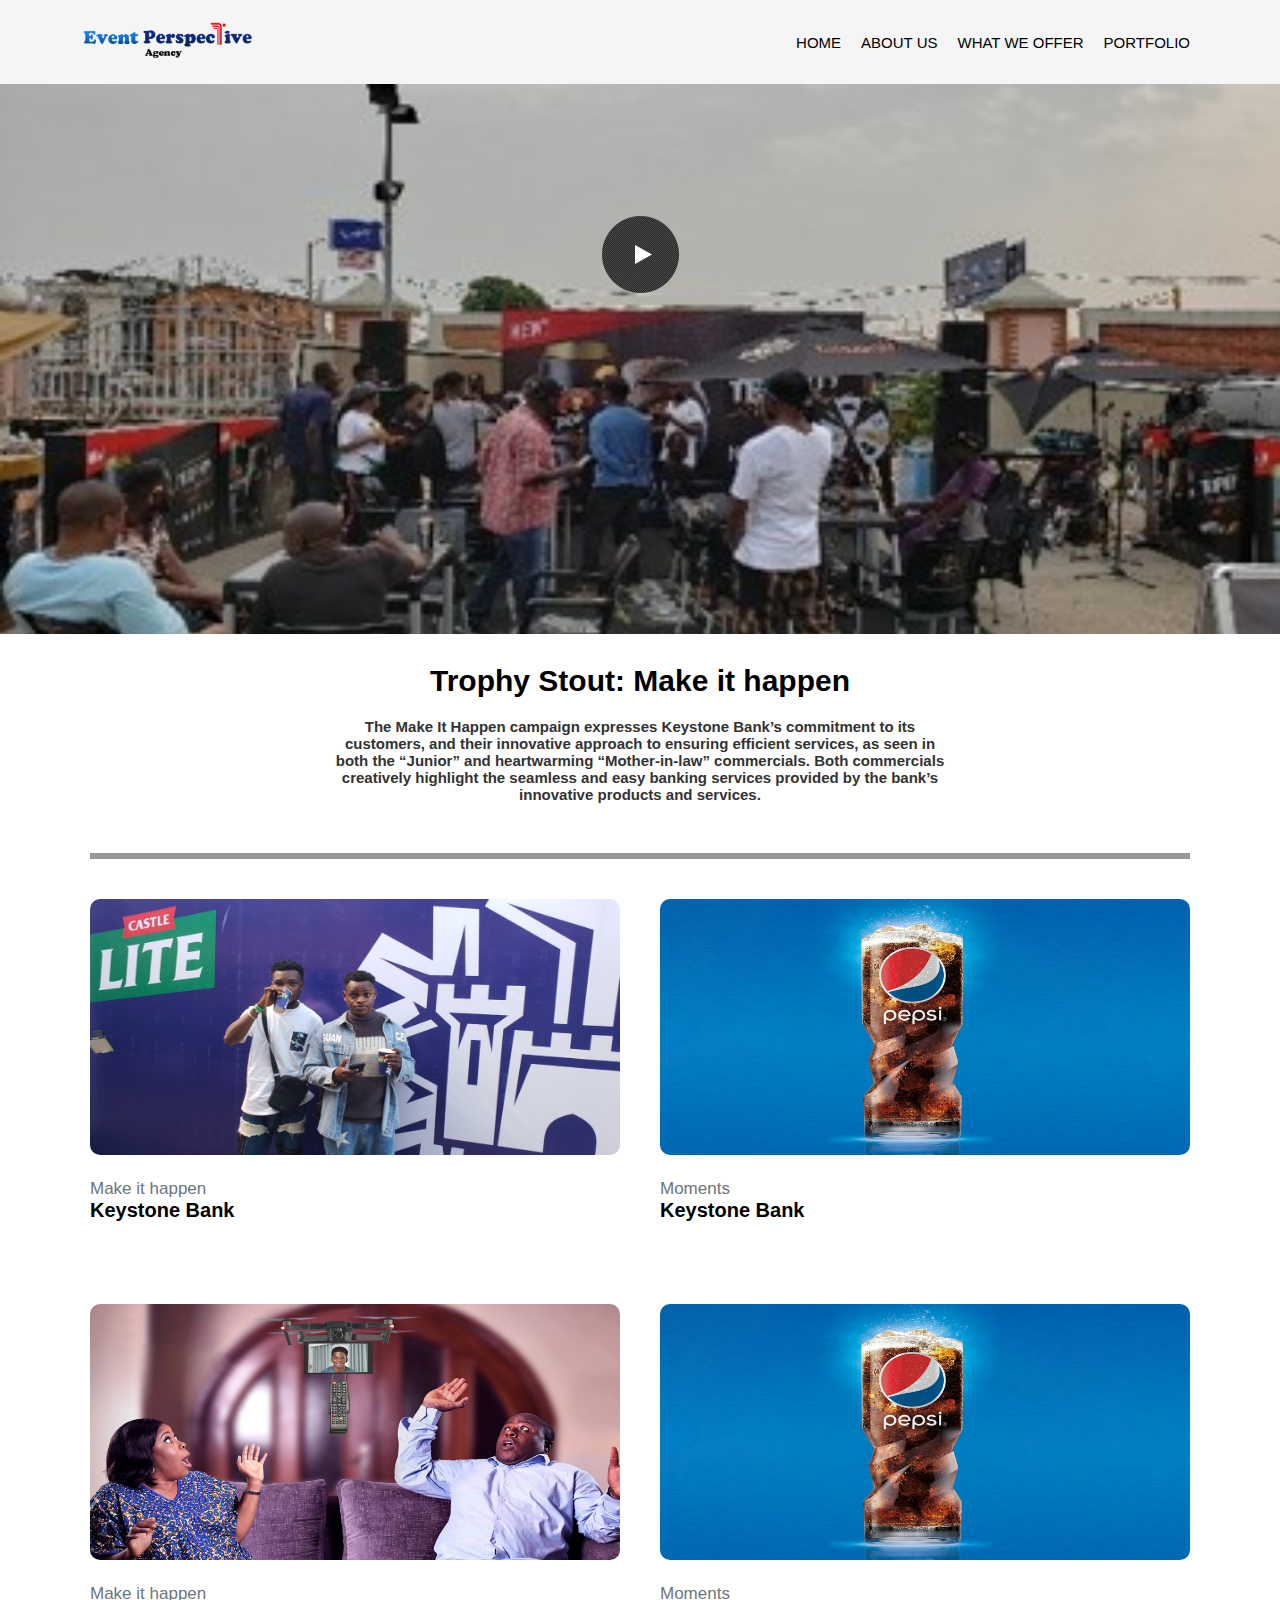
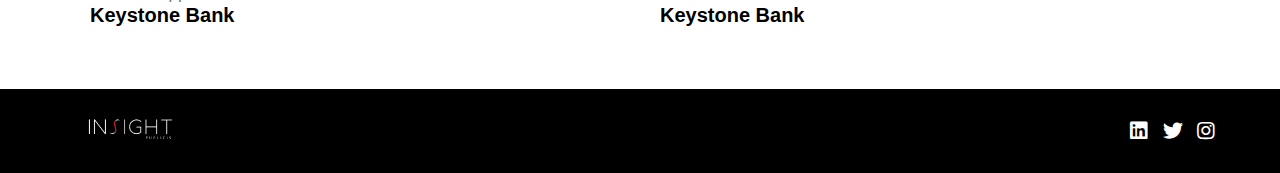
<file: work-four.html>
<!DOCTYPE html>
<html lang="en">
<head>
    <meta charset="UTF-8">
    <meta name="viewport" content="width=device-width, initial-scale=1.0">
    <title>Document</title>
    <link rel="stylesheet" href="style.css">
    <link rel="stylesheet" href="https://cdnjs.cloudflare.com/ajax/libs/font-awesome/5.15.4/css/all.min.css" integrity="sha512-...your-sha-hashes-here..." crossorigin="anonymous" />
</head>
<body>
    <div class="navbars">
        <div class="navbars">
            <nav>
                <div class="logo">
                    <img src="images/Picture1.png" alt="" height="40">
                </div>
                <div class="nav-links">
                    <ul>
                        <li><a href="index.html">Home</a></li>
                        <li><a href="about-us.html">About Us</a></li>
                        <!-- <li><a href="our-works.html">Our Works</a></li> -->
                        <li><a href="what-we-offer.html">WHAT WE OFFER</a></li>
                        <li><a href="portfolio.html">Portfolio</a></li>
                    </ul>
                </div>
            </nav>
        </div>
        </nav>
    </div>

    <div class="work-four-hero-section">
        <div class="play-btn">
            <a href=""><img src="images/play-cmd.webp" alt=""></a>
        </div>
    </div>

    <div class="work-one-text">
        <h2>Trophy Stout: Make it happen</h2>
        <p>The Make It Happen campaign expresses Keystone Bank’s commitment to its customers, and their innovative approach to ensuring efficient services, as seen in both the “Junior” and heartwarming “Mother-in-law” commercials. Both commercials creatively highlight the seamless and easy banking services provided by the bank’s innovative products and services.   </p>
    </div>


    <div class="divider">

    </div>


    <div class="we-do-great-works1">
        <div class="cont1">
            <a href="work-one.html">
                <img src="images/castle-life.jpg" alt="">
            </a>
            <p>Make it happen</p>
            <h3>Keystone Bank</h3>
        </div>
        <div class="cont1">
            <img src="images/pepsi.webp" alt="">
            <p>Moments</p>
            <h3>Keystone Bank</h3>
        </div>
    </div>
    <div class="we-do-great-works1">
        <div class="cont1">
            <a href="work-one.html">
                <img src="images/keystone.webp" alt="">
            </a>
            <p>Make it happen</p>
            <h3>Keystone Bank</h3>
        </div>
        <div class="cont1">
            <img src="images/pepsi.webp" alt="">
            <p>Moments</p>
            <h3>Keystone Bank</h3>
        </div>
    </div>


    <footer>
        <div class="logo">
            <img src="images/logo (1).png" alt="" height="80">
        </div>

        <div class="socials">
            <a href=""> <i class="fab fa-linkedin"></i></a>
            <a href=""> <i class="fab fa-twitter"></i></a>
            <a href=""> <i class="fab fa-instagram"></i></a>
        </div>
    </footer>

</body>
</html>
</file>
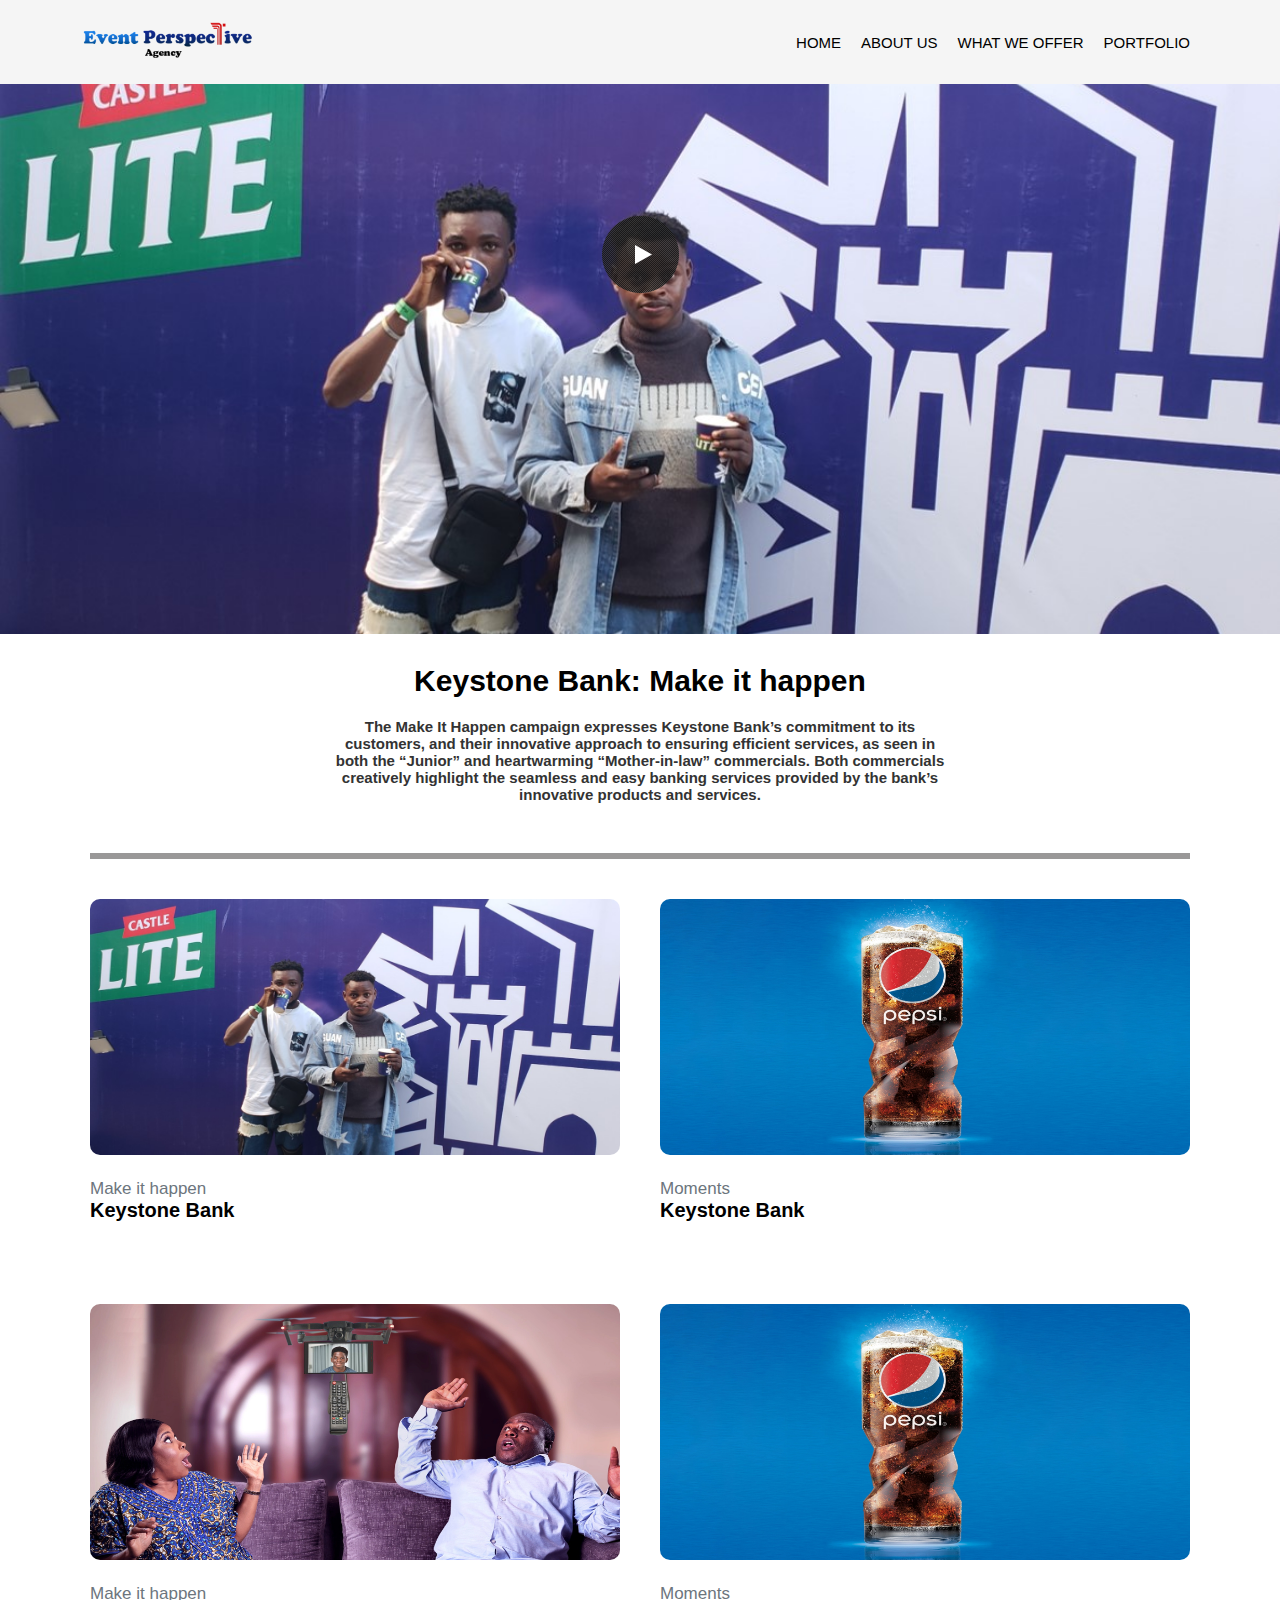
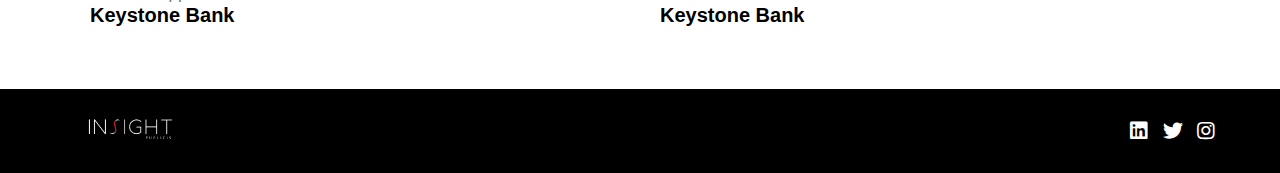
<file: work-one.html>
<!DOCTYPE html>
<html lang="en">
<head>
    <meta charset="UTF-8">
    <meta name="viewport" content="width=device-width, initial-scale=1.0">
    <title>Document</title>
    <link rel="stylesheet" href="style.css">
    <link rel="stylesheet" href="https://cdnjs.cloudflare.com/ajax/libs/font-awesome/5.15.4/css/all.min.css" integrity="sha512-...your-sha-hashes-here..." crossorigin="anonymous" />
</head>
<body>
    <div class="navbars">
        <div class="navbars">
            <nav>
                <div class="logo">
                    <img src="images/Picture1.png" alt="" height="40">
                </div>
                <div class="nav-links">
                    <ul>
                        <li><a href="index.html">Home</a></li>
                        <li><a href="about-us.html">About Us</a></li>
                        <!-- <li><a href="our-works.html">Our Works</a></li> -->
                        <li><a href="what-we-offer.html">WHAT WE OFFER</a></li>
                        <li><a href="portfolio.html">Portfolio</a></li>
                    </ul>
                </div>
            </nav>
        </div>
        </nav>
    </div>

    <div class="work-one-hero-section">
        <div class="play-btn">
            <a href=""><img src="images/play-cmd.webp" alt=""></a>
        </div>
    </div>

    <div class="work-one-text">
        <h2>Keystone Bank: Make it happen</h2>
        <p>The Make It Happen campaign expresses Keystone Bank’s commitment to its customers, and their innovative approach to ensuring efficient services, as seen in both the “Junior” and heartwarming “Mother-in-law” commercials. Both commercials creatively highlight the seamless and easy banking services provided by the bank’s innovative products and services.   </p>
    </div>


    <div class="divider">

    </div>


    <div class="we-do-great-works1">
        <div class="cont1">
            <a href="work-one.html">
                <img src="images/castle-life.jpg" alt="">
            </a>
            <p>Make it happen</p>
            <h3>Keystone Bank</h3>
        </div>
        <div class="cont1">
            <img src="images/pepsi.webp" alt="">
            <p>Moments</p>
            <h3>Keystone Bank</h3>
        </div>
    </div>
    <div class="we-do-great-works1">
        <div class="cont1">
            <a href="work-one.html">
                <img src="images/keystone.webp" alt="">
            </a>
            <p>Make it happen</p>
            <h3>Keystone Bank</h3>
        </div>
        <div class="cont1">
            <img src="images/pepsi.webp" alt="">
            <p>Moments</p>
            <h3>Keystone Bank</h3>
        </div>
    </div>


    <footer>
        <div class="logo">
            <img src="images/logo (1).png" alt="" height="80">
        </div>

        <div class="socials">
            <a href=""> <i class="fab fa-linkedin"></i></a>
            <a href=""> <i class="fab fa-twitter"></i></a>
            <a href=""> <i class="fab fa-instagram"></i></a>
        </div>
    </footer>

</body>
</html>
</file>
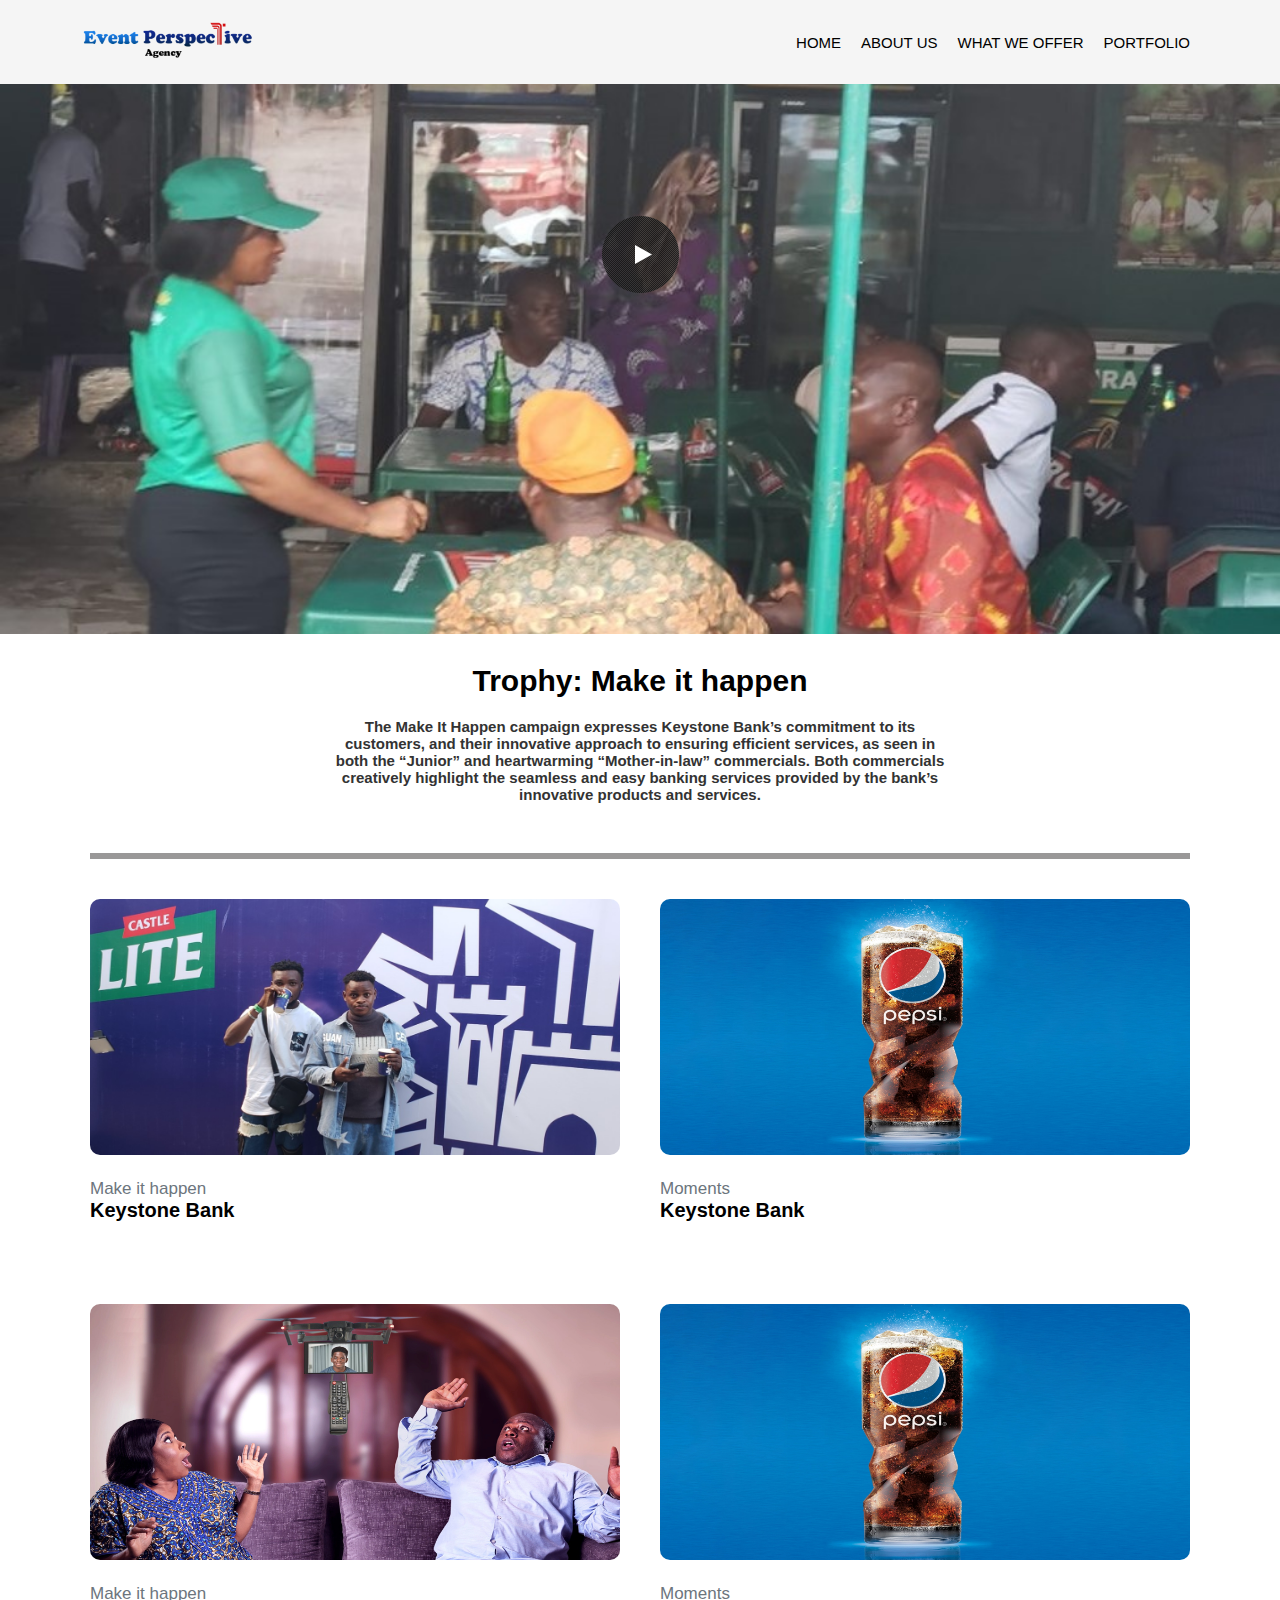
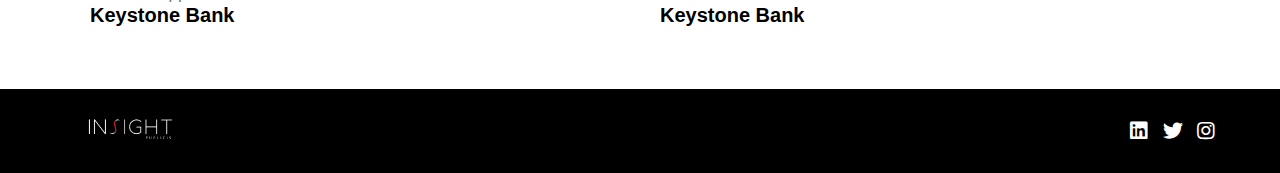
<file: work-three.html>
<!DOCTYPE html>
<html lang="en">
<head>
    <meta charset="UTF-8">
    <meta name="viewport" content="width=device-width, initial-scale=1.0">
    <title>Document</title>
    <link rel="stylesheet" href="style.css">
    <link rel="stylesheet" href="https://cdnjs.cloudflare.com/ajax/libs/font-awesome/5.15.4/css/all.min.css" integrity="sha512-...your-sha-hashes-here..." crossorigin="anonymous" />
</head>
<body>
    <div class="navbars">
        <div class="navbars">
            <nav>
                <div class="logo">
                    <img src="images/Picture1.png" alt="" height="40">
                </div>
                <div class="nav-links">
                    <ul>
                        <li><a href="index.html">Home</a></li>
                        <li><a href="about-us.html">About Us</a></li>
                        <!-- <li><a href="our-works.html">Our Works</a></li> -->
                        <li><a href="what-we-offer.html">WHAT WE OFFER</a></li>
                        <li><a href="portfolio.html">Portfolio</a></li>
                    </ul>
                </div>
            </nav>
        </div>
        </nav>
    </div>

    <div class="work-three-hero-section">
        <div class="play-btn">
            <a href=""><img src="images/play-cmd.webp" alt=""></a>
        </div>
    </div>

    <div class="work-one-text">
        <h2>Trophy: Make it happen</h2>
        <p>The Make It Happen campaign expresses Keystone Bank’s commitment to its customers, and their innovative approach to ensuring efficient services, as seen in both the “Junior” and heartwarming “Mother-in-law” commercials. Both commercials creatively highlight the seamless and easy banking services provided by the bank’s innovative products and services.   </p>
    </div>


    <div class="divider">

    </div>


    <div class="we-do-great-works1">
        <div class="cont1">
            <a href="work-one.html">
                <img src="images/castle-life.jpg" alt="">
            </a>
            <p>Make it happen</p>
            <h3>Keystone Bank</h3>
        </div>
        <div class="cont1">
            <img src="images/pepsi.webp" alt="">
            <p>Moments</p>
            <h3>Keystone Bank</h3>
        </div>
    </div>
    <div class="we-do-great-works1">
        <div class="cont1">
            <a href="work-one.html">
                <img src="images/keystone.webp" alt="">
            </a>
            <p>Make it happen</p>
            <h3>Keystone Bank</h3>
        </div>
        <div class="cont1">
            <img src="images/pepsi.webp" alt="">
            <p>Moments</p>
            <h3>Keystone Bank</h3>
        </div>
    </div>


    <footer>
        <div class="logo">
            <img src="images/logo (1).png" alt="" height="80">
        </div>

        <div class="socials">
            <a href=""> <i class="fab fa-linkedin"></i></a>
            <a href=""> <i class="fab fa-twitter"></i></a>
            <a href=""> <i class="fab fa-instagram"></i></a>
        </div>
    </footer>

</body>
</html>
</file>
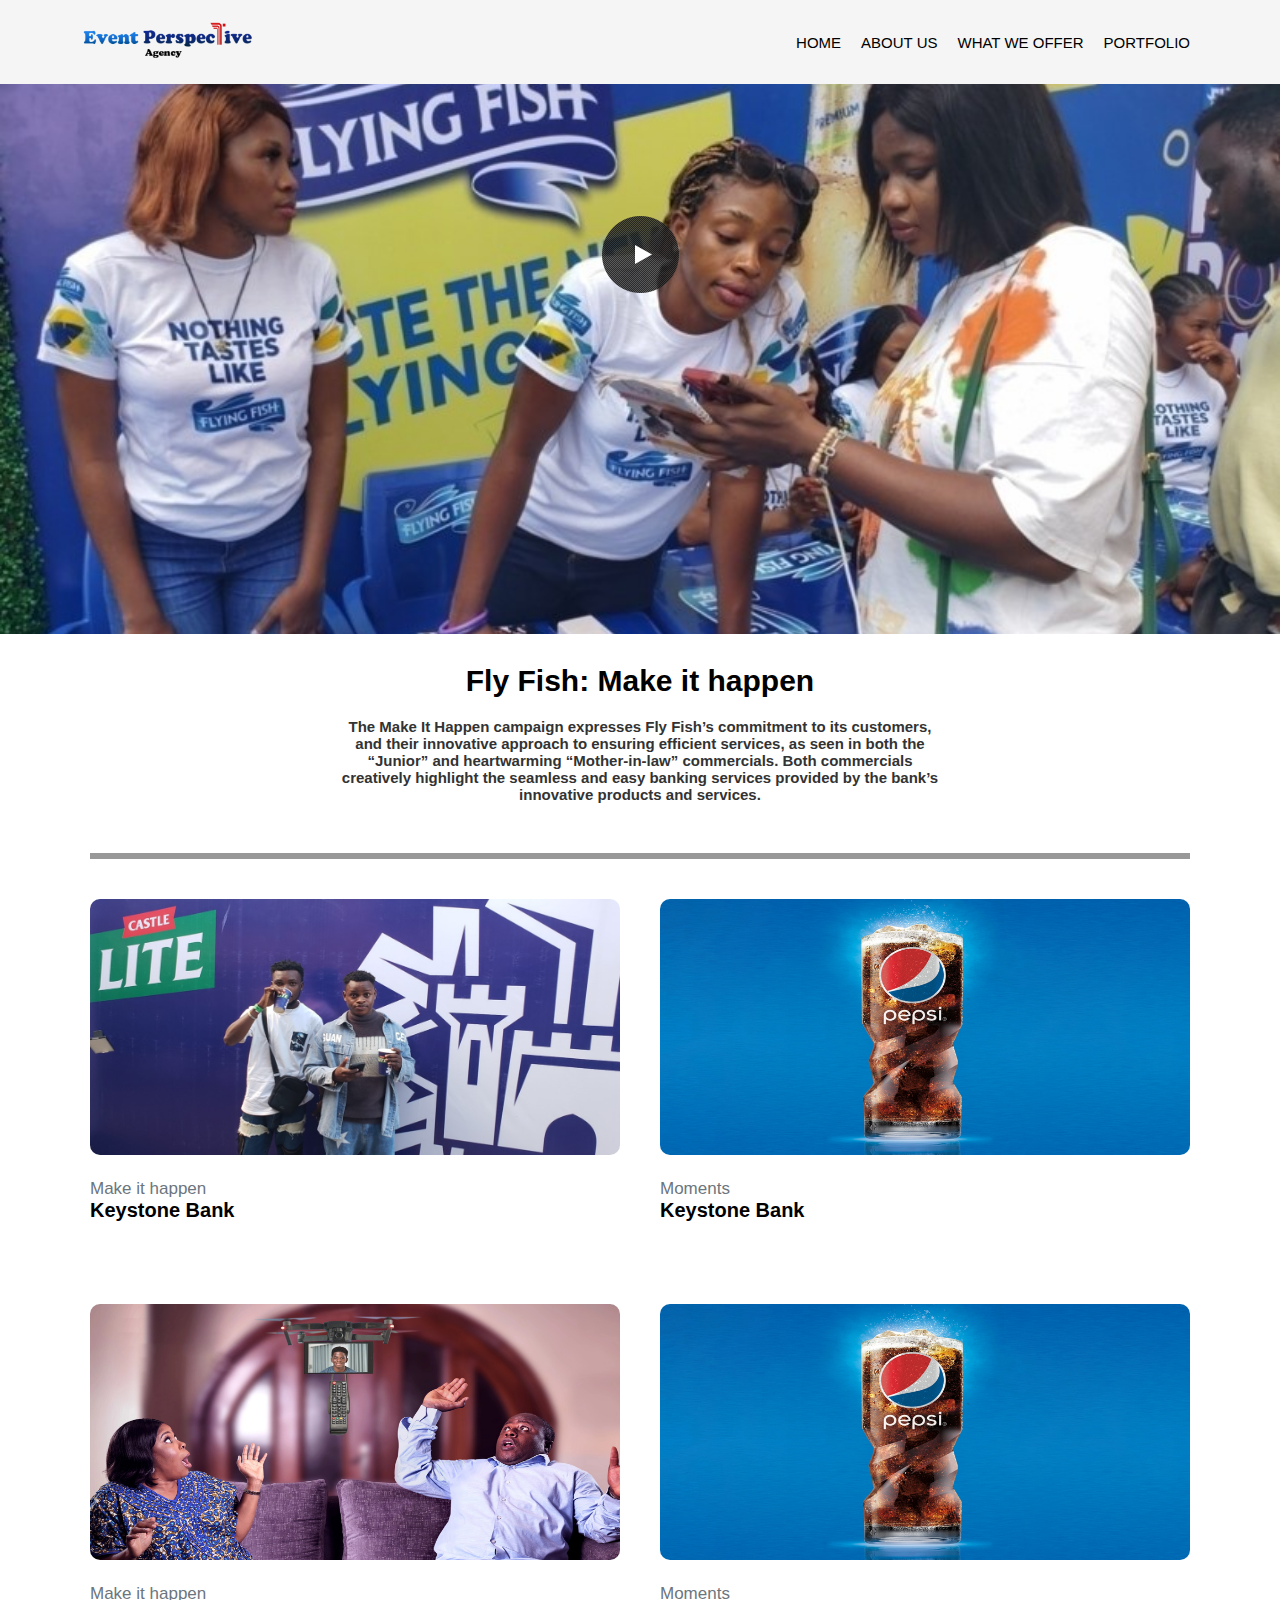
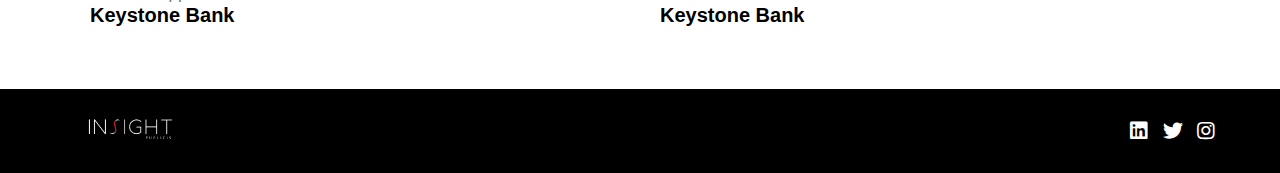
<file: work-two.html>
<!DOCTYPE html>
<html lang="en">
<head>
    <meta charset="UTF-8">
    <meta name="viewport" content="width=device-width, initial-scale=1.0">
    <title>Document</title>
    <link rel="stylesheet" href="style.css">
    <link rel="stylesheet" href="https://cdnjs.cloudflare.com/ajax/libs/font-awesome/5.15.4/css/all.min.css" integrity="sha512-...your-sha-hashes-here..." crossorigin="anonymous" />
</head>
<body>
    <div class="navbars">
        <div class="navbars">
            <nav>
                <div class="logo">
                    <img src="images/Picture1.png" alt="" height="40">
                </div>
                <div class="nav-links">
                    <ul>
                        <li><a href="index.html">Home</a></li>
                        <li><a href="about-us.html">About Us</a></li>
                        <!-- <li><a href="our-works.html">Our Works</a></li> -->
                        <li><a href="what-we-offer.html">WHAT WE OFFER</a></li>
                        <li><a href="portfolio.html">Portfolio</a></li>
                    </ul>
                </div>
            </nav>
        </div>
        </nav>
    </div>

    <div class="work-two-hero-section">
        <div class="play-btn">
            <a href=""><img src="images/play-cmd.webp" alt=""></a>
        </div>
    </div>

    <div class="work-one-text">
        <h2>Fly Fish: Make it happen</h2>
        <p>The Make It Happen campaign expresses Fly Fish’s commitment to its customers, and their innovative approach to ensuring efficient services, as seen in both the “Junior” and heartwarming “Mother-in-law” commercials. Both commercials creatively highlight the seamless and easy banking services provided by the bank’s innovative products and services.   </p>
    </div>


    <div class="divider">

    </div>


    <div class="we-do-great-works1">
        <div class="cont1">
            <a href="work-one.html">
                <img src="images/castle-life.jpg" alt="">
            </a>
            <p>Make it happen</p>
            <h3>Keystone Bank</h3>
        </div>
        <div class="cont1">
            <img src="images/pepsi.webp" alt="">
            <p>Moments</p>
            <h3>Keystone Bank</h3>
        </div>
    </div>
    <div class="we-do-great-works1">
        <div class="cont1">
            <a href="work-one.html">
                <img src="images/keystone.webp" alt="">
            </a>
            <p>Make it happen</p>
            <h3>Keystone Bank</h3>
        </div>
        <div class="cont1">
            <img src="images/pepsi.webp" alt="">
            <p>Moments</p>
            <h3>Keystone Bank</h3>
        </div>
    </div>


    <footer>
        <div class="logo">
            <img src="images/logo (1).png" alt="" height="80">
        </div>

        <div class="socials">
            <a href=""> <i class="fab fa-linkedin"></i></a>
            <a href=""> <i class="fab fa-twitter"></i></a>
            <a href=""> <i class="fab fa-instagram"></i></a>
        </div>
    </footer>

</body>
</html>
</file>
<file: style.css>
*{
    margin: 0;
    padding: 0;
    font-family: sans-serif;
}

img {
    /* max-height: 100% !important; */
    /* height: 50% !important; */
}

a {
    text-decoration: none;
}
ul {
    list-style-type: none;
}

nav {
    display: flex;
    justify-content: space-between;
    align-items: center;
}

nav ul {
    display: flex;
    margin-right: 60px;
    /* margin: 5px; */
}
nav ul li {
    margin: 10px;
    font-size: 15px;
    text-transform: uppercase;
}
nav ul li a {
    color: black;
    font-family: Arial, Helvetica, sans-serif;
}

.navbars {
    background-color: whitesmoke;
    padding: 10px;
}
.logo {
    /* height: 20px; */
    margin-left: 60px;
}

.hero-section {
    position: relative;
    margin-bottom: 0;
}
.hero-section-text {
    position: absolute;
    color: white;
    text-align: center;
    top: 30%;
    left: 50%;
    transform: translateX(-50%);
    font-family: sans-serif;
}
.hero-section-text h1{
    font-size: 60px;
}

.hero-section-text p {
    font-size: 25px;
}
button {
    background-color: transparent;
    border: none;
    color: white;
}

.video-container {
    height: 80vh;
    overflow: hidden;
}

.video-container video {
    width: 100%;
    height: 100%;
    object-fit: cover;
}

.links-to-videos {
    display: flex;
    justify-content: space-between;
    margin: 0 50px;
    font-size: 20px;
    padding: 20px;
    color: #333333;
    font-family: Verdana, Geneva, Tahoma, sans-serif;
}
.links-to-videos .video1 {
    text-align: center;
}
.video1 a {
    color: #333333;
    font-size: 18px;
}
.video1 a:hover {
    color: #ff1322;
}
.video1 p {
    font-size: 17px;
    font-weight: bold;
}
.company-name {
    color: silver;
}

footer {
    display: flex;
    justify-content: space-between;
    align-items: center;
    /* margin-top: 10px; */
    /* padding: 10px; */
    background-color: black;
}
footer .logo {
    /* height: 60px; */
}
.socials {
    margin-right: 60px;
}
.socials i {
    font-size: 20px;
    margin: 5px;
    color: white;
}




/* We do great works -------------------------------------- */

.we-do-great-work-text {
    text-align: center;
    padding: 50px;
    font-size: 40px;
}
.we-do-great-works1 {
    display: flex;
    /* justify-content: space-between; */
    margin: 0 70px;
}
.cont1 {
    width: 80%;
    margin: 20px;
    border-radius: 2px;
    /* background-color: red; */
}
.cont1 img {
    width: 100%;
    border-radius: 10px;
    margin-bottom: 20px;
    height: 70%;
}
.cont1 p {
    font-size: 17px;
    font-family: sans-serif;
    color: #6c757d;
}
.cont1 h3 {
    font-size: 20px;
    font-family: sans-serif;
}



/* work one ------------------------------- */
.work-one-hero-section {
    background-image: url('images/castle-life.jpg');
    padding: 50px;
    height: 50vh;
    background-repeat: no-repeat;
    background-size: cover;
    background-position: center;
}
.play-btn {
    text-align: center;
    margin-top: 80px;
}

.work-one-text {
    text-align: center;
    padding: 30px;
    font-family: sans-serif;
}
.work-one-text h2 {
    font-size: 30px;
    margin-bottom: 20px;
}
.work-one-text p {
    width: 50%;
    font-size: 15px;
    margin: 0 auto;
    font-family: sans-serif;
    font-weight: bolder;
    color: #333333;
}


/* work two -------------------------------------------- */
.work-two-hero-section {
    background-image: url('images/fly-fish.jpg');
    padding: 50px;
    height: 50vh;
    background-repeat: no-repeat;
    background-size: cover;
    background-position: center;
}
/* work five -------------------------------------------- */
.work-five-hero-section {
    background-image: url('images/castle-life.jpg');
    padding: 50px;
    height: 50vh;
    background-repeat: no-repeat;
    background-size: cover;
    background-position: center;
}
/* work five -------------------------------------------- */
.work-four-hero-section {
    background-image: url('images/trophy-stout.jpg');
    padding: 50px;
    height: 50vh;
    background-repeat: no-repeat;
    background-size: cover;
    background-position: center;
}
/* work five -------------------------------------------- */
.work-three-hero-section {
    background-image: url('images/trophy.jpg');
    padding: 50px;
    height: 50vh;
    background-repeat: no-repeat;
    background-size: cover;
    background-position: center;
}
.divider {
    padding: 3px;
    background-color: #999898;
    margin: 20px 90px;
}


/* About us ------------------------- */

.about-banner {
    background-image: url('images/Event-agancy-bg.jpg');
    background-repeat: no-repeat;
    /* background-position: center; */
    background-size: cover;
    height: 50vh;
}
.about-us {
    text-align: center;
    margin: 40px auto;
    width: 40%;
    font-family: sans-serif;
}
.about-us h2 {
    margin-bottom: 10px;
    color: #333333;
    font-size: 30px;
}
.about-us p {
    color: #6c757d;
}

.meet-the-team {
    display: flex;
}

.our-team {
    text-align: center;
}

.our-team {
    margin-top: 30px;
}

.card-title {
    font-weight: bold !important;
}

.role-title {
    font-size: 16px !important;
    color: #ff1322;
    text-transform: capitalize;
}

.card {
    /* border: 1px solid green !important; */
    box-shadow: 2px 1px 10px rgb(208, 208, 208) !important;
}

.vision-mission-cont {
    display: flex;
    justify-content: center;
    text-align: center;
    margin-bottom: 20px;
    /* justify-content: space-between; */
    /* justify-content: space-evenly; */
}
.vision-mission-cont p {
    color: #5c5c5c;
    margin-top: 20px;
}
.vision-mission-cont h3 {
    font-size: 25px;
    margin-top: 5px;
}
.vision-mission-cont .our-vision {
    width: 30%;
    box-shadow: 2px 1px 10px rgba(0, 0, 0, 0.2);
    padding: 30px;
    margin: 30px;
    border-radius: 10px;
    color: #333333;
}
.vision-mission-cont .our-mission {
    width: 30%;
    box-shadow: 2px 1px 10px rgba(0, 0, 0, 0.2);
    padding: 30px;
    margin: 30px;
    border-radius: 10px;
    color: #333333;
}

/* What we offer --------------------- */
.what-we-offer-container {
    text-align: center;
}

.what-we-offer-text {
    text-align: center;   
    /* margin: 20px; */
    color: white;
    padding: 100px;
    font-size: 50px;
}
.what-we-offer-banner {
    background-image: url('images/the-offer.jpg');
    background-repeat: no-repeat;
    background-position: center;
    background-size: cover;
    height: 50vh;
    margin-bottom: 40px;
}
.what-we-offer {
    display: flex;
    text-align: center;
    justify-content: center;
    color: white;
}
.what-we-offer-box {
    background-color: #ff1322;
    margin: 20px;
    text-align: center;
    padding: 30px;
    border-radius: 10px;
    width: 200px;
}
.what-we-offer-box.box1 {
    background-color: rgba(1, 1, 94, 0.564) !important;
}
.what-we-offer-box.box2 {
    background-color: #ff13235e;
}
.what-we-offer-box.box3 {
    background-color: #087c20;
}
.what-we-offer-box.box4 {
    background-color: #294180;
}
.what-we-offer-box.box5 {
    background-color: #c3d220;
}
.what-we-offer-box.box5 {
    background-color: #ff13235e;
}


.our-structure {
    text-align: center;
    margin-top: 40px;
}
.our-structure h3 {
    font-size: 30px;
    margin-bottom: 30px;
}

.portfolio-cont {
    text-align: center;
}

.portfolio-cont {
    margin: 30px;
}
.portfolio-cont h2{
    margin-bottom: 20px;
}
.company-images img{
    /* width: fit-content;
    height: 500px; */
    /* display: flex; */
}

.companies {
    display: flex;
    justify-content: center;
}
.companies img {
    max-width: 100%;
    height: 100px;
}

.comp-1 {
    display: flex;
    margin: 0 auto;
}



/* Contact Us ------------------------------------------ */
.contact-bg {
    background-image: url('images/contact-bg1.jpg');
    background-position: center;
    background-repeat: no-repeat;
    background-size: cover;
    /* background: linear-gradient(rgba(0,0,0,0.1), rgba(0,0,0,0.1)), url('images/contact-bg.jpg'); */
    padding: 120px;
    text-align: center;
    color: white;
}
.contact-bg h2 {
    font-size: 40px;
    font-weight: bold;
}
.get-in-touch {
    display: flex;
    justify-content: center;
    padding: 30px;
    /* margin: 10px 0; */
    background-color: #edecec9a;
}
.contact-form {
    padding: 20px 0;
}
.contact-form input {
    border-radius: 5px;
    height: 40px;
    width: 100%;
    outline: none;
    /* border: 2px solid #ff13236e; */
    border: none;
}


.get-in-touch textarea {
    width: 100%;
    height: 100px;
    width: 100%;
    border: none;
}
.contact-form {
    /* background-color: green; */
    width: 30%;
    margin-left: 40px;
}

.contact-form button {
    background-color: #ff132374;
    padding: 10px 20px;
    border-radius: 10px;
    margin-top: 10px;
}
.contact-form button:hover {
    background-color: #ff1323b7;
}

.company-address {
    display: flex;
    text-align: center;
    color: white;
}

.company-address a {
    text-decoration: none;
    color: white;
}

.company-address h3 {
    margin: 30px 0;
    font-size: 30px;
}
.company-image {
    /* display: flex; */
}
.comp-logos {
    display: flex;
    justify-content: center;
}

.brand-logo {
    background-color: rgba(192, 192, 192, 0.568);
    margin: 10px;
    width: 150px;
}
.brand-logo img {
    width: 100%;
}

.meet-us-address-list {
    text-align: left;
    margin: 0 auto;
    width: 60%;
}

.meet-us-address-list p {
    margin: 15px 0;
}

.meet-us-address-socails {
    text-align: left;
    margin: 0 auto;
    width: 60%;
}
.meet-us-address-socails p {
    margin: 15px 0;
}

.meet-us-addresses {
    background-color: blue;
    width: 50%;
    padding: 20px;
}
.meet-us-socials {
    background-color: #ff1323a9;
    width: 50%;
    padding: 20px;
}

/* past works ---------------------------------- */
.past-works-banner {
    background-image: url('images/past-works.jpg');
    background-repeat: no-repeat;
    /* background-position: center; */
    background-size: cover;
    height: 60vh;
}


/* portfolio -------------------------------- */
.portfolio-banner {
    background-image: url('images/portfolio.jpg');
    background-repeat: no-repeat;
    background-size: cover;
    background-position: center;
    height: 50vh;
}
</file>
